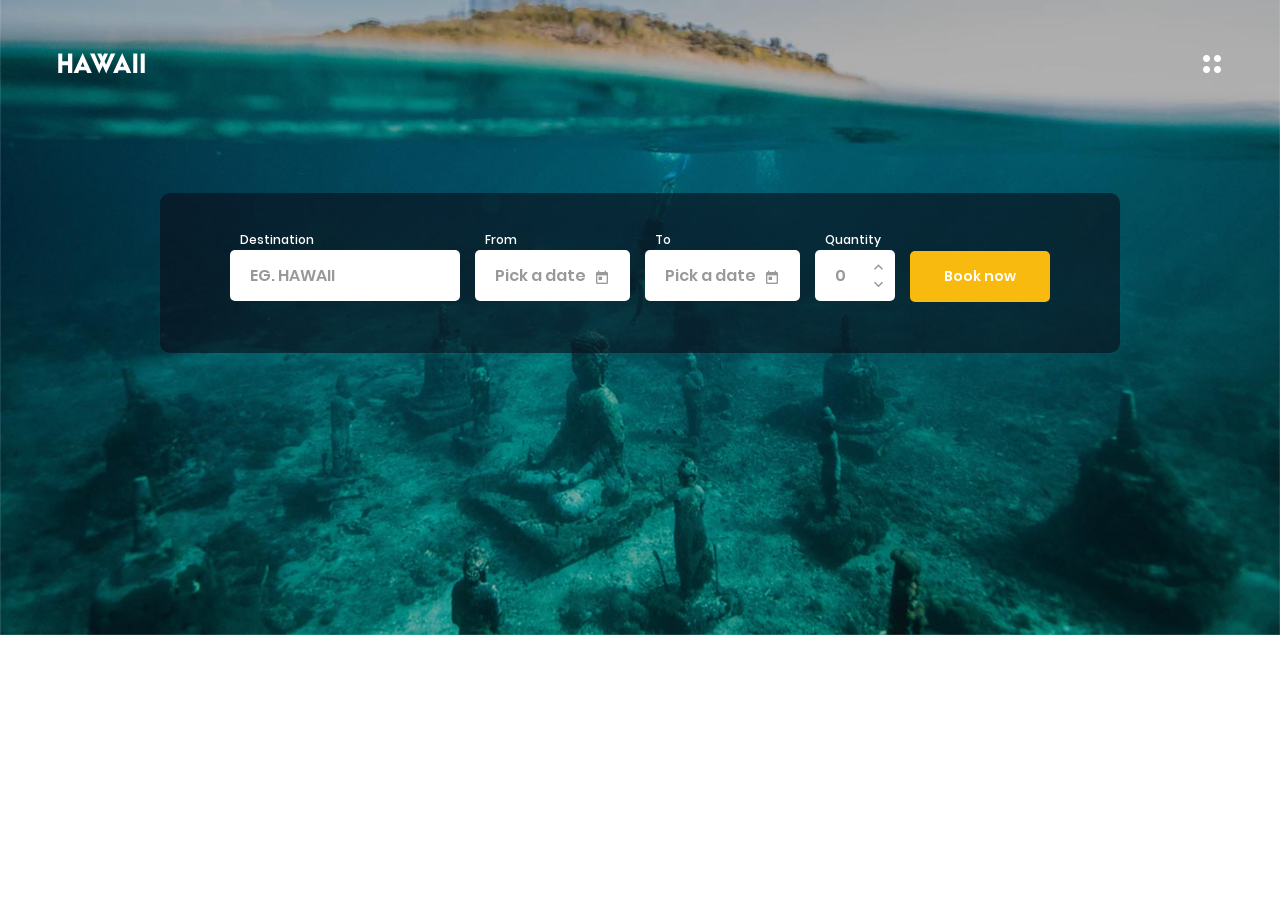
<file: public/carro/index.html>
<!DOCTYPE html>
<html lang="en">
<head>
    <meta charset="UTF-8">
    <meta name="viewport" content="width=device-width, initial-scale=1.0">
    <meta http-equiv="X-UA-Compatible" content="ie=edge">
    <title>Sign Up Form by Colorlib</title>

    <!-- Font Icon -->
    <link rel="stylesheet" href="fonts/material-icon/css/material-design-iconic-font.min.css">
    <link rel="stylesheet" href="vendor/jquery-ui/jquery-ui.min.css">

    <!-- Main css -->
    <link rel="stylesheet" href="css/style.css">
</head>
<body>

    <div class="main">
        
        <div class="header">
            <img src="images/header-text.png" alt="">
            <img src="images/dots.png" alt="">
        </div>
        <div class="container">
            <form id="booking-form" class="booking-form" method="POST">
                <div class="form-group">
                    <div class="form-destination">
                        <label for="destination">Destination</label>
                        <input type="text" id="destination" name="destination" placeholder="EG. HAWAII" />
                    </div>
                    <div class="form-date-from form-icon">
                        <label for="date_from">From</label>
                        <input type="text" id="date_from" class="date_from" placeholder="Pick a date" />
                        <!-- <span class="icon"><i class="zmdi zmdi-calendar-alt"></i></span> -->
                    </div>
                    <div class="form-date-to form-icon">
                        <label for="date_to">To</label>
                        <input type="text" id="date_to" class="date_to" placeholder="Pick a date" />
                        <!-- <span class="icon"><i class="zmdi zmdi-calendar-alt"></i></span> -->
                    </div>
                    <div class="form-quantity">
                        <label for="quantity">Quantity</label>
                        <span class="modify-qty plus" onClick="Tang()"><i class="zmdi zmdi-chevron-up"></i></span>
                        <input type="number" name="quantity" id="quantity" value="0" min="0" class="nput-text qty text">
                        <span class="modify-qty minus" onClick="Giam()"><i class="zmdi zmdi-chevron-down"></i></span>
                    </div>
                    <div class="form-submit">
                        <input type="submit" id="submit" class="submit" value="Book now" />
                    </div>
                </div>
            </form>
        </div>

    </div>

    <!-- JS -->
    <script src="vendor/jquery/jquery.min.js"></script>
    <script src="vendor/jquery-ui/jquery-ui.min.js"></script>
    <script src="js/main.js"></script>
</body><!-- This templates was made by Colorlib (https://colorlib.com) -->
</html>
</file>
<file: public/carro/css/style.css>
/* @extend display-flex; */
display-flex, .header, .form-group {
  display: flex;
  display: -webkit-flex; }

/* @extend list-type-ulli; */
list-type-ulli {
  list-style-type: none;
  margin: 0;
  padding: 0; }

/* poppins-300 - latin */
@font-face {
  font-family: 'Poppins';
  font-style: normal;
  font-weight: 300;
  src: url("../fonts/poppins/poppins-v5-latin-300.eot");
  /* IE9 Compat Modes */
  src: local("Poppins Light"), local("Poppins-Light"), url("../fonts/poppins/poppins-v5-latin-300.eot?#iefix") format("embedded-opentype"), url("../fonts/poppins/poppins-v5-latin-300.woff2") format("woff2"), url("../fonts/poppins/poppins-v5-latin-300.woff") format("woff"), url("../fonts/poppins/poppins-v5-latin-300.ttf") format("truetype"), url("../fonts/poppins/poppins-v5-latin-300.svg#Poppins") format("svg");
  /* Legacy iOS */ }
/* poppins-300italic - latin */
@font-face {
  font-family: 'Poppins';
  font-style: italic;
  font-weight: 300;
  src: url("../fonts/poppins/poppins-v5-latin-300italic.eot");
  /* IE9 Compat Modes */
  src: local("Poppins Light Italic"), local("Poppins-LightItalic"), url("../fonts/poppins/poppins-v5-latin-300italic.eot?#iefix") format("embedded-opentype"), url("../fonts/poppins/poppins-v5-latin-300italic.woff2") format("woff2"), url("../fonts/poppins/poppins-v5-latin-300italic.woff") format("woff"), url("../fonts/poppins/poppins-v5-latin-300italic.ttf") format("truetype"), url("../fonts/poppins/poppins-v5-latin-300italic.svg#Poppins") format("svg");
  /* Legacy iOS */ }
/* poppins-regular - latin */
@font-face {
  font-family: 'Poppins';
  font-style: normal;
  font-weight: 400;
  src: url("../fonts/poppins/poppins-v5-latin-regular.eot");
  /* IE9 Compat Modes */
  src: local("Poppins Regular"), local("Poppins-Regular"), url("../fonts/poppins/poppins-v5-latin-regular.eot?#iefix") format("embedded-opentype"), url("../fonts/poppins/poppins-v5-latin-regular.woff2") format("woff2"), url("../fonts/poppins/poppins-v5-latin-regular.woff") format("woff"), url("../fonts/poppins/poppins-v5-latin-regular.ttf") format("truetype"), url("../fonts/poppins/poppins-v5-latin-regular.svg#Poppins") format("svg");
  /* Legacy iOS */ }
/* poppins-italic - latin */
@font-face {
  font-family: 'Poppins';
  font-style: italic;
  font-weight: 400;
  src: url("../fonts/poppins/poppins-v5-latin-italic.eot");
  /* IE9 Compat Modes */
  src: local("Poppins Italic"), local("Poppins-Italic"), url("../fonts/poppins/poppins-v5-latin-italic.eot?#iefix") format("embedded-opentype"), url("../fonts/poppins/poppins-v5-latin-italic.woff2") format("woff2"), url("../fonts/poppins/poppins-v5-latin-italic.woff") format("woff"), url("../fonts/poppins/poppins-v5-latin-italic.ttf") format("truetype"), url("../fonts/poppins/poppins-v5-latin-italic.svg#Poppins") format("svg");
  /* Legacy iOS */ }
/* poppins-500 - latin */
@font-face {
  font-family: 'Poppins';
  font-style: normal;
  font-weight: 500;
  src: url("../fonts/poppins/poppins-v5-latin-500.eot");
  /* IE9 Compat Modes */
  src: local("Poppins Medium"), local("Poppins-Medium"), url("../fonts/poppins/poppins-v5-latin-500.eot?#iefix") format("embedded-opentype"), url("../fonts/poppins/poppins-v5-latin-500.woff2") format("woff2"), url("../fonts/poppins/poppins-v5-latin-500.woff") format("woff"), url("../fonts/poppins/poppins-v5-latin-500.ttf") format("truetype"), url("../fonts/poppins/poppins-v5-latin-500.svg#Poppins") format("svg");
  /* Legacy iOS */ }
/* poppins-500italic - latin */
@font-face {
  font-family: 'Poppins';
  font-style: italic;
  font-weight: 500;
  src: url("../fonts/poppins/poppins-v5-latin-500italic.eot");
  /* IE9 Compat Modes */
  src: local("Poppins Medium Italic"), local("Poppins-MediumItalic"), url("../fonts/poppins/poppins-v5-latin-500italic.eot?#iefix") format("embedded-opentype"), url("../fonts/poppins/poppins-v5-latin-500italic.woff2") format("woff2"), url("../fonts/poppins/poppins-v5-latin-500italic.woff") format("woff"), url("../fonts/poppins/poppins-v5-latin-500italic.ttf") format("truetype"), url("../fonts/poppins/poppins-v5-latin-500italic.svg#Poppins") format("svg");
  /* Legacy iOS */ }
/* poppins-600 - latin */
@font-face {
  font-family: 'Poppins';
  font-style: normal;
  font-weight: 600;
  src: url("../fonts/poppins/poppins-v5-latin-600.eot");
  /* IE9 Compat Modes */
  src: local("Poppins SemiBold"), local("Poppins-SemiBold"), url("../fonts/poppins/poppins-v5-latin-600.eot?#iefix") format("embedded-opentype"), url("../fonts/poppins/poppins-v5-latin-600.woff2") format("woff2"), url("../fonts/poppins/poppins-v5-latin-600.woff") format("woff"), url("../fonts/poppins/poppins-v5-latin-600.ttf") format("truetype"), url("../fonts/poppins/poppins-v5-latin-600.svg#Poppins") format("svg");
  /* Legacy iOS */ }
/* poppins-700 - latin */
@font-face {
  font-family: 'Poppins';
  font-style: normal;
  font-weight: 700;
  src: url("../fonts/poppins/poppins-v5-latin-700.eot");
  /* IE9 Compat Modes */
  src: local("Poppins Bold"), local("Poppins-Bold"), url("../fonts/poppins/poppins-v5-latin-700.eot?#iefix") format("embedded-opentype"), url("../fonts/poppins/poppins-v5-latin-700.woff2") format("woff2"), url("../fonts/poppins/poppins-v5-latin-700.woff") format("woff"), url("../fonts/poppins/poppins-v5-latin-700.ttf") format("truetype"), url("../fonts/poppins/poppins-v5-latin-700.svg#Poppins") format("svg");
  /* Legacy iOS */ }
/* poppins-700italic - latin */
@font-face {
  font-family: 'Poppins';
  font-style: italic;
  font-weight: 700;
  src: url("../fonts/poppins/poppins-v5-latin-700italic.eot");
  /* IE9 Compat Modes */
  src: local("Poppins Bold Italic"), local("Poppins-BoldItalic"), url("../fonts/poppins/poppins-v5-latin-700italic.eot?#iefix") format("embedded-opentype"), url("../fonts/poppins/poppins-v5-latin-700italic.woff2") format("woff2"), url("../fonts/poppins/poppins-v5-latin-700italic.woff") format("woff"), url("../fonts/poppins/poppins-v5-latin-700italic.ttf") format("truetype"), url("../fonts/poppins/poppins-v5-latin-700italic.svg#Poppins") format("svg");
  /* Legacy iOS */ }
/* poppins-800 - latin */
@font-face {
  font-family: 'Poppins';
  font-style: normal;
  font-weight: 800;
  src: url("../fonts/poppins/poppins-v5-latin-800.eot");
  /* IE9 Compat Modes */
  src: local("Poppins ExtraBold"), local("Poppins-ExtraBold"), url("../fonts/poppins/poppins-v5-latin-800.eot?#iefix") format("embedded-opentype"), url("../fonts/poppins/poppins-v5-latin-800.woff2") format("woff2"), url("../fonts/poppins/poppins-v5-latin-800.woff") format("woff"), url("../fonts/poppins/poppins-v5-latin-800.ttf") format("truetype"), url("../fonts/poppins/poppins-v5-latin-800.svg#Poppins") format("svg");
  /* Legacy iOS */ }
/* poppins-800italic - latin */
@font-face {
  font-family: 'Poppins';
  font-style: italic;
  font-weight: 800;
  src: url("../fonts/poppins/poppins-v5-latin-800italic.eot");
  /* IE9 Compat Modes */
  src: local("Poppins ExtraBold Italic"), local("Poppins-ExtraBoldItalic"), url("../fonts/poppins/poppins-v5-latin-800italic.eot?#iefix") format("embedded-opentype"), url("../fonts/poppins/poppins-v5-latin-800italic.woff2") format("woff2"), url("../fonts/poppins/poppins-v5-latin-800italic.woff") format("woff"), url("../fonts/poppins/poppins-v5-latin-800italic.ttf") format("truetype"), url("../fonts/poppins/poppins-v5-latin-800italic.svg#Poppins") format("svg");
  /* Legacy iOS */ }
/* poppins-900 - latin */
@font-face {
  font-family: 'Poppins';
  font-style: normal;
  font-weight: 900;
  src: url("../fonts/poppins/poppins-v5-latin-900.eot");
  /* IE9 Compat Modes */
  src: local("Poppins Black"), local("Poppins-Black"), url("../fonts/poppins/poppins-v5-latin-900.eot?#iefix") format("embedded-opentype"), url("../fonts/poppins/poppins-v5-latin-900.woff2") format("woff2"), url("../fonts/poppins/poppins-v5-latin-900.woff") format("woff"), url("../fonts/poppins/poppins-v5-latin-900.ttf") format("truetype"), url("../fonts/poppins/poppins-v5-latin-900.svg#Poppins") format("svg");
  /* Legacy iOS */ }
a:focus, a:active {
  text-decoration: none;
  outline: none;
  transition: all 300ms ease 0s;
  -moz-transition: all 300ms ease 0s;
  -webkit-transition: all 300ms ease 0s;
  -o-transition: all 300ms ease 0s;
  -ms-transition: all 300ms ease 0s; }

input, select, textarea {
  outline: none;
  appearance: unset !important;
  -moz-appearance: unset !important;
  -webkit-appearance: unset !important;
  -o-appearance: unset !important;
  -ms-appearance: unset !important; }

input::-webkit-outer-spin-button, input::-webkit-inner-spin-button {
  appearance: none !important;
  -moz-appearance: none !important;
  -webkit-appearance: none !important;
  -o-appearance: none !important;
  -ms-appearance: none !important;
  margin: 0; }

input:focus, select:focus, textarea:focus {
  outline: none;
  box-shadow: none !important;
  -moz-box-shadow: none !important;
  -webkit-box-shadow: none !important;
  -o-box-shadow: none !important;
  -ms-box-shadow: none !important; }

input[type=checkbox] {
  appearance: checkbox !important;
  -moz-appearance: checkbox !important;
  -webkit-appearance: checkbox !important;
  -o-appearance: checkbox !important;
  -ms-appearance: checkbox !important; }

input[type=radio] {
  appearance: radio !important;
  -moz-appearance: radio !important;
  -webkit-appearance: radio !important;
  -o-appearance: radio !important;
  -ms-appearance: radio !important; }

img {
  max-width: 100%;
  height: auto; }

figure {
  margin: 0; }

p {
  margin-bottom: 0px; }

h1 {
  line-height: 1.8;
  margin: 0;
  padding: 0;
  font-weight: bold;
  color: #fff;
  font-family: Poppins;
  font-size: 21px;
  text-align: center;
  margin-bottom: 28px; }

.clear {
  clear: both; }

body {
  font-size: 14px;
  line-height: 1.8;
  color: #fff;
  background-image: url("../images/form-img.jpg");
  background-repeat: no-repeat;
  background-size: cover;
  -moz-background-size: cover;
  -webkit-background-size: cover;
  -o-background-size: cover;
  -ms-background-size: cover;
  background-position: center center;
  font-weight: 600;
  font-family: Poppins;
  margin: 0px; }

.main {
  position: relative; }

.container {
  width: 960px;
  background: rgba(11, 13, 24, 0.6);
  margin: 65px auto;
  border-radius: 10px;
  -moz-border-radius: 10px;
  -webkit-border-radius: 10px;
  -o-border-radius: 10px;
  -ms-border-radius: 10px; }

.booking-form {
  padding: 35px 70px 51px 70px; }

.header {
  align-items: center;
  -moz-align-items: center;
  -webkit-align-items: center;
  -o-align-items: center;
  -ms-align-items: center;
  justify-content: space-between;
  -moz-justify-content: space-between;
  -webkit-justify-content: space-between;
  -o-justify-content: space-between;
  -ms-justify-content: space-between;
  padding: 50px 57px; }

input {
  border: none;
  background: #fff;
  border-radius: 5px;
  -moz-border-radius: 5px;
  -webkit-border-radius: 5px;
  -o-border-radius: 5px;
  -ms-border-radius: 5px;
  box-sizing: border-box;
  width: 100%;
  padding: 13px 20px;
  font-size: 16px;
  font-weight: 600;
  color: #222;
  display: block;
  font-family: Poppins;
  position: relative;
  z-index: 9; }
  input::-webkit-input-placeholder {
    color: #999; }
  input::-moz-placeholder {
    color: #999; }
  input:-ms-input-placeholder {
    color: #999; }
  input:-moz-placeholder {
    color: #999; }

.submit {
  background: #f8ba0f;
  color: #fff;
  font-size: 14px;
  margin-top: 23px;
  padding: 15px 20px;
  cursor: pointer; }
  .submit:hover {
    background-color: #ce9906; }

label {
  font-size: 12px;
  font-weight: 500;
  margin-bottom: 2px;
  display: block;
  margin:0px 10px; }

#quantity {
  color: #999; }

.form-group {
  align-items: center;
  -moz-align-items: center;
  -webkit-align-items: center;
  -o-align-items: center;
  -ms-align-items: center;
  justify-content: space-between;
  -moz-justify-content: space-between;
  -webkit-justify-content: space-between;
  -o-justify-content: space-between;
  -ms-justify-content: space-between; }

.form-destination {
  width: 230px; }

.form-date-from, .form-date-to {
  width: 155px; }

.form-quantity {
  width: 80px;
  position: relative; }

.form-submit {
  width: 140px; }

.modify-qty {
  position: absolute;
  right: 12px;
  font-size: 18px;
  color: #999;
  z-index: 99;
  cursor: pointer; }

.plus {
  top: 23px; }

.minus {
  bottom: 0px; }

.form-icon {
  position: relative; }

.ui-datepicker-trigger {
  position: absolute;
  right: 16px;
  top: 40px;
  color: #999;
  font-size: 16px;
  z-index: 99;
  background: transparent;
  border: none;
  outline: none;
  cursor: pointer; }

@media screen and (max-width: 768px) {
  .container {
    width: calc( 100% - 30px);
    max-width: 100%; }

  .form-group {
    flex-direction: column;
    -moz-flex-direction: column;
    -webkit-flex-direction: column;
    -o-flex-direction: column;
    -ms-flex-direction: column; }

  .form-destination, .form-date-from, .form-date-to, .form-quantity {
    width: 100%;
    margin-bottom: 20px; } }
@media screen and (max-width: 480px) {
  .booking-form {
    padding: 35px 30px 51px 30px; } }

/*# sourceMappingURL=style.css.map */
</file>
<file: public/carro/fonts/material-icon/css/material-design-iconic-font.min.css>
@font-face{font-family:Material-Design-Iconic-Font;src:url(../fonts/Material-Design-Iconic-Font.woff2?v=2.2.0) format('woff2'),url(../fonts/Material-Design-Iconic-Font.woff?v=2.2.0) format('woff'),url(../fonts/Material-Design-Iconic-Font.ttf?v=2.2.0) format('truetype')}.zmdi{display:inline-block;font:normal normal normal 14px/1 'Material-Design-Iconic-Font';font-size:inherit;text-rendering:auto;-webkit-font-smoothing:antialiased;-moz-osx-font-smoothing:grayscale}.zmdi-hc-lg{font-size:1.33333333em;line-height:.75em;vertical-align:-15%}.zmdi-hc-2x{font-size:2em}.zmdi-hc-3x{font-size:3em}.zmdi-hc-4x{font-size:4em}.zmdi-hc-5x{font-size:5em}.zmdi-hc-fw{width:1.28571429em;text-align:center}.zmdi-hc-ul{padding-left:0;margin-left:2.14285714em;list-style-type:none}.zmdi-hc-ul>li{position:relative}.zmdi-hc-li{position:absolute;left:-2.14285714em;width:2.14285714em;top:.14285714em;text-align:center}.zmdi-hc-li.zmdi-hc-lg{left:-1.85714286em}.zmdi-hc-border{padding:.1em .25em;border:solid .1em #9e9e9e;border-radius:2px}.zmdi-hc-border-circle{padding:.1em .25em;border:solid .1em #9e9e9e;border-radius:50%}.zmdi.pull-left{float:left;margin-right:.15em}.zmdi.pull-right{float:right;margin-left:.15em}.zmdi-hc-spin{-webkit-animation:zmdi-spin 1.5s infinite linear;animation:zmdi-spin 1.5s infinite linear}.zmdi-hc-spin-reverse{-webkit-animation:zmdi-spin-reverse 1.5s infinite linear;animation:zmdi-spin-reverse 1.5s infinite linear}@-webkit-keyframes zmdi-spin{0%{-webkit-transform:rotate(0deg);transform:rotate(0deg)}100%{-webkit-transform:rotate(359deg);transform:rotate(359deg)}}@keyframes zmdi-spin{0%{-webkit-transform:rotate(0deg);transform:rotate(0deg)}100%{-webkit-transform:rotate(359deg);transform:rotate(359deg)}}@-webkit-keyframes zmdi-spin-reverse{0%{-webkit-transform:rotate(0deg);transform:rotate(0deg)}100%{-webkit-transform:rotate(-359deg);transform:rotate(-359deg)}}@keyframes zmdi-spin-reverse{0%{-webkit-transform:rotate(0deg);transform:rotate(0deg)}100%{-webkit-transform:rotate(-359deg);transform:rotate(-359deg)}}.zmdi-hc-rotate-90{-webkit-transform:rotate(90deg);-ms-transform:rotate(90deg);transform:rotate(90deg)}.zmdi-hc-rotate-180{-webkit-transform:rotate(180deg);-ms-transform:rotate(180deg);transform:rotate(180deg)}.zmdi-hc-rotate-270{-webkit-transform:rotate(270deg);-ms-transform:rotate(270deg);transform:rotate(270deg)}.zmdi-hc-flip-horizontal{-webkit-transform:scale(-1,1);-ms-transform:scale(-1,1);transform:scale(-1,1)}.zmdi-hc-flip-vertical{-webkit-transform:scale(1,-1);-ms-transform:scale(1,-1);transform:scale(1,-1)}.zmdi-hc-stack{position:relative;display:inline-block;width:2em;height:2em;line-height:2em;vertical-align:middle}.zmdi-hc-stack-1x,.zmdi-hc-stack-2x{position:absolute;left:0;width:100%;text-align:center}.zmdi-hc-stack-1x{line-height:inherit}.zmdi-hc-stack-2x{font-size:2em}.zmdi-hc-inverse{color:#fff}.zmdi-3d-rotation:before{content:'\f101'}.zmdi-airplane-off:before{content:'\f102'}.zmdi-airplane:before{content:'\f103'}.zmdi-album:before{content:'\f104'}.zmdi-archive:before{content:'\f105'}.zmdi-assignment-account:before{content:'\f106'}.zmdi-assignment-alert:before{content:'\f107'}.zmdi-assignment-check:before{content:'\f108'}.zmdi-assignment-o:before{content:'\f109'}.zmdi-assignment-return:before{content:'\f10a'}.zmdi-assignment-returned:before{content:'\f10b'}.zmdi-assignment:before{content:'\f10c'}.zmdi-attachment-alt:before{content:'\f10d'}.zmdi-attachment:before{content:'\f10e'}.zmdi-audio:before{content:'\f10f'}.zmdi-badge-check:before{content:'\f110'}.zmdi-balance-wallet:before{content:'\f111'}.zmdi-balance:before{content:'\f112'}.zmdi-battery-alert:before{content:'\f113'}.zmdi-battery-flash:before{content:'\f114'}.zmdi-battery-unknown:before{content:'\f115'}.zmdi-battery:before{content:'\f116'}.zmdi-bike:before{content:'\f117'}.zmdi-block-alt:before{content:'\f118'}.zmdi-block:before{content:'\f119'}.zmdi-boat:before{content:'\f11a'}.zmdi-book-image:before{content:'\f11b'}.zmdi-book:before{content:'\f11c'}.zmdi-bookmark-outline:before{content:'\f11d'}.zmdi-bookmark:before{content:'\f11e'}.zmdi-brush:before{content:'\f11f'}.zmdi-bug:before{content:'\f120'}.zmdi-bus:before{content:'\f121'}.zmdi-cake:before{content:'\f122'}.zmdi-car-taxi:before{content:'\f123'}.zmdi-car-wash:before{content:'\f124'}.zmdi-car:before{content:'\f125'}.zmdi-card-giftcard:before{content:'\f126'}.zmdi-card-membership:before{content:'\f127'}.zmdi-card-travel:before{content:'\f128'}.zmdi-card:before{content:'\f129'}.zmdi-case-check:before{content:'\f12a'}.zmdi-case-download:before{content:'\f12b'}.zmdi-case-play:before{content:'\f12c'}.zmdi-case:before{content:'\f12d'}.zmdi-cast-connected:before{content:'\f12e'}.zmdi-cast:before{content:'\f12f'}.zmdi-chart-donut:before{content:'\f130'}.zmdi-chart:before{content:'\f131'}.zmdi-city-alt:before{content:'\f132'}.zmdi-city:before{content:'\f133'}.zmdi-close-circle-o:before{content:'\f134'}.zmdi-close-circle:before{content:'\f135'}.zmdi-close:before{content:'\f136'}.zmdi-cocktail:before{content:'\f137'}.zmdi-code-setting:before{content:'\f138'}.zmdi-code-smartphone:before{content:'\f139'}.zmdi-code:before{content:'\f13a'}.zmdi-coffee:before{content:'\f13b'}.zmdi-collection-bookmark:before{content:'\f13c'}.zmdi-collection-case-play:before{content:'\f13d'}.zmdi-collection-folder-image:before{content:'\f13e'}.zmdi-collection-image-o:before{content:'\f13f'}.zmdi-collection-image:before{content:'\f140'}.zmdi-collection-item-1:before{content:'\f141'}.zmdi-collection-item-2:before{content:'\f142'}.zmdi-collection-item-3:before{content:'\f143'}.zmdi-collection-item-4:before{content:'\f144'}.zmdi-collection-item-5:before{content:'\f145'}.zmdi-collection-item-6:before{content:'\f146'}.zmdi-collection-item-7:before{content:'\f147'}.zmdi-collection-item-8:before{content:'\f148'}.zmdi-collection-item-9-plus:before{content:'\f149'}.zmdi-collection-item-9:before{content:'\f14a'}.zmdi-collection-item:before{content:'\f14b'}.zmdi-collection-music:before{content:'\f14c'}.zmdi-collection-pdf:before{content:'\f14d'}.zmdi-collection-plus:before{content:'\f14e'}.zmdi-collection-speaker:before{content:'\f14f'}.zmdi-collection-text:before{content:'\f150'}.zmdi-collection-video:before{content:'\f151'}.zmdi-compass:before{content:'\f152'}.zmdi-cutlery:before{content:'\f153'}.zmdi-delete:before{content:'\f154'}.zmdi-dialpad:before{content:'\f155'}.zmdi-dns:before{content:'\f156'}.zmdi-drink:before{content:'\f157'}.zmdi-edit:before{content:'\f158'}.zmdi-email-open:before{content:'\f159'}.zmdi-email:before{content:'\f15a'}.zmdi-eye-off:before{content:'\f15b'}.zmdi-eye:before{content:'\f15c'}.zmdi-eyedropper:before{content:'\f15d'}.zmdi-favorite-outline:before{content:'\f15e'}.zmdi-favorite:before{content:'\f15f'}.zmdi-filter-list:before{content:'\f160'}.zmdi-fire:before{content:'\f161'}.zmdi-flag:before{content:'\f162'}.zmdi-flare:before{content:'\f163'}.zmdi-flash-auto:before{content:'\f164'}.zmdi-flash-off:before{content:'\f165'}.zmdi-flash:before{content:'\f166'}.zmdi-flip:before{content:'\f167'}.zmdi-flower-alt:before{content:'\f168'}.zmdi-flower:before{content:'\f169'}.zmdi-font:before{content:'\f16a'}.zmdi-fullscreen-alt:before{content:'\f16b'}.zmdi-fullscreen-exit:before{content:'\f16c'}.zmdi-fullscreen:before{content:'\f16d'}.zmdi-functions:before{content:'\f16e'}.zmdi-gas-station:before{content:'\f16f'}.zmdi-gesture:before{content:'\f170'}.zmdi-globe-alt:before{content:'\f171'}.zmdi-globe-lock:before{content:'\f172'}.zmdi-globe:before{content:'\f173'}.zmdi-graduation-cap:before{content:'\f174'}.zmdi-home:before{content:'\f175'}.zmdi-hospital-alt:before{content:'\f176'}.zmdi-hospital:before{content:'\f177'}.zmdi-hotel:before{content:'\f178'}.zmdi-hourglass-alt:before{content:'\f179'}.zmdi-hourglass-outline:before{content:'\f17a'}.zmdi-hourglass:before{content:'\f17b'}.zmdi-http:before{content:'\f17c'}.zmdi-image-alt:before{content:'\f17d'}.zmdi-image-o:before{content:'\f17e'}.zmdi-image:before{content:'\f17f'}.zmdi-inbox:before{content:'\f180'}.zmdi-invert-colors-off:before{content:'\f181'}.zmdi-invert-colors:before{content:'\f182'}.zmdi-key:before{content:'\f183'}.zmdi-label-alt-outline:before{content:'\f184'}.zmdi-label-alt:before{content:'\f185'}.zmdi-label-heart:before{content:'\f186'}.zmdi-label:before{content:'\f187'}.zmdi-labels:before{content:'\f188'}.zmdi-lamp:before{content:'\f189'}.zmdi-landscape:before{content:'\f18a'}.zmdi-layers-off:before{content:'\f18b'}.zmdi-layers:before{content:'\f18c'}.zmdi-library:before{content:'\f18d'}.zmdi-link:before{content:'\f18e'}.zmdi-lock-open:before{content:'\f18f'}.zmdi-lock-outline:before{content:'\f190'}.zmdi-lock:before{content:'\f191'}.zmdi-mail-reply-all:before{content:'\f192'}.zmdi-mail-reply:before{content:'\f193'}.zmdi-mail-send:before{content:'\f194'}.zmdi-mall:before{content:'\f195'}.zmdi-map:before{content:'\f196'}.zmdi-menu:before{content:'\f197'}.zmdi-money-box:before{content:'\f198'}.zmdi-money-off:before{content:'\f199'}.zmdi-money:before{content:'\f19a'}.zmdi-more-vert:before{content:'\f19b'}.zmdi-more:before{content:'\f19c'}.zmdi-movie-alt:before{content:'\f19d'}.zmdi-movie:before{content:'\f19e'}.zmdi-nature-people:before{content:'\f19f'}.zmdi-nature:before{content:'\f1a0'}.zmdi-navigation:before{content:'\f1a1'}.zmdi-open-in-browser:before{content:'\f1a2'}.zmdi-open-in-new:before{content:'\f1a3'}.zmdi-palette:before{content:'\f1a4'}.zmdi-parking:before{content:'\f1a5'}.zmdi-pin-account:before{content:'\f1a6'}.zmdi-pin-assistant:before{content:'\f1a7'}.zmdi-pin-drop:before{content:'\f1a8'}.zmdi-pin-help:before{content:'\f1a9'}.zmdi-pin-off:before{content:'\f1aa'}.zmdi-pin:before{content:'\f1ab'}.zmdi-pizza:before{content:'\f1ac'}.zmdi-plaster:before{content:'\f1ad'}.zmdi-power-setting:before{content:'\f1ae'}.zmdi-power:before{content:'\f1af'}.zmdi-print:before{content:'\f1b0'}.zmdi-puzzle-piece:before{content:'\f1b1'}.zmdi-quote:before{content:'\f1b2'}.zmdi-railway:before{content:'\f1b3'}.zmdi-receipt:before{content:'\f1b4'}.zmdi-refresh-alt:before{content:'\f1b5'}.zmdi-refresh-sync-alert:before{content:'\f1b6'}.zmdi-refresh-sync-off:before{content:'\f1b7'}.zmdi-refresh-sync:before{content:'\f1b8'}.zmdi-refresh:before{content:'\f1b9'}.zmdi-roller:before{content:'\f1ba'}.zmdi-ruler:before{content:'\f1bb'}.zmdi-scissors:before{content:'\f1bc'}.zmdi-screen-rotation-lock:before{content:'\f1bd'}.zmdi-screen-rotation:before{content:'\f1be'}.zmdi-search-for:before{content:'\f1bf'}.zmdi-search-in-file:before{content:'\f1c0'}.zmdi-search-in-page:before{content:'\f1c1'}.zmdi-search-replace:before{content:'\f1c2'}.zmdi-search:before{content:'\f1c3'}.zmdi-seat:before{content:'\f1c4'}.zmdi-settings-square:before{content:'\f1c5'}.zmdi-settings:before{content:'\f1c6'}.zmdi-shield-check:before{content:'\f1c7'}.zmdi-shield-security:before{content:'\f1c8'}.zmdi-shopping-basket:before{content:'\f1c9'}.zmdi-shopping-cart-plus:before{content:'\f1ca'}.zmdi-shopping-cart:before{content:'\f1cb'}.zmdi-sign-in:before{content:'\f1cc'}.zmdi-sort-amount-asc:before{content:'\f1cd'}.zmdi-sort-amount-desc:before{content:'\f1ce'}.zmdi-sort-asc:before{content:'\f1cf'}.zmdi-sort-desc:before{content:'\f1d0'}.zmdi-spellcheck:before{content:'\f1d1'}.zmdi-storage:before{content:'\f1d2'}.zmdi-store-24:before{content:'\f1d3'}.zmdi-store:before{content:'\f1d4'}.zmdi-subway:before{content:'\f1d5'}.zmdi-sun:before{content:'\f1d6'}.zmdi-tab-unselected:before{content:'\f1d7'}.zmdi-tab:before{content:'\f1d8'}.zmdi-tag-close:before{content:'\f1d9'}.zmdi-tag-more:before{content:'\f1da'}.zmdi-tag:before{content:'\f1db'}.zmdi-thumb-down:before{content:'\f1dc'}.zmdi-thumb-up-down:before{content:'\f1dd'}.zmdi-thumb-up:before{content:'\f1de'}.zmdi-ticket-star:before{content:'\f1df'}.zmdi-toll:before{content:'\f1e0'}.zmdi-toys:before{content:'\f1e1'}.zmdi-traffic:before{content:'\f1e2'}.zmdi-translate:before{content:'\f1e3'}.zmdi-triangle-down:before{content:'\f1e4'}.zmdi-triangle-up:before{content:'\f1e5'}.zmdi-truck:before{content:'\f1e6'}.zmdi-turning-sign:before{content:'\f1e7'}.zmdi-wallpaper:before{content:'\f1e8'}.zmdi-washing-machine:before{content:'\f1e9'}.zmdi-window-maximize:before{content:'\f1ea'}.zmdi-window-minimize:before{content:'\f1eb'}.zmdi-window-restore:before{content:'\f1ec'}.zmdi-wrench:before{content:'\f1ed'}.zmdi-zoom-in:before{content:'\f1ee'}.zmdi-zoom-out:before{content:'\f1ef'}.zmdi-alert-circle-o:before{content:'\f1f0'}.zmdi-alert-circle:before{content:'\f1f1'}.zmdi-alert-octagon:before{content:'\f1f2'}.zmdi-alert-polygon:before{content:'\f1f3'}.zmdi-alert-triangle:before{content:'\f1f4'}.zmdi-help-outline:before{content:'\f1f5'}.zmdi-help:before{content:'\f1f6'}.zmdi-info-outline:before{content:'\f1f7'}.zmdi-info:before{content:'\f1f8'}.zmdi-notifications-active:before{content:'\f1f9'}.zmdi-notifications-add:before{content:'\f1fa'}.zmdi-notifications-none:before{content:'\f1fb'}.zmdi-notifications-off:before{content:'\f1fc'}.zmdi-notifications-paused:before{content:'\f1fd'}.zmdi-notifications:before{content:'\f1fe'}.zmdi-account-add:before{content:'\f1ff'}.zmdi-account-box-mail:before{content:'\f200'}.zmdi-account-box-o:before{content:'\f201'}.zmdi-account-box-phone:before{content:'\f202'}.zmdi-account-box:before{content:'\f203'}.zmdi-account-calendar:before{content:'\f204'}.zmdi-account-circle:before{content:'\f205'}.zmdi-account-o:before{content:'\f206'}.zmdi-account:before{content:'\f207'}.zmdi-accounts-add:before{content:'\f208'}.zmdi-accounts-alt:before{content:'\f209'}.zmdi-accounts-list-alt:before{content:'\f20a'}.zmdi-accounts-list:before{content:'\f20b'}.zmdi-accounts-outline:before{content:'\f20c'}.zmdi-accounts:before{content:'\f20d'}.zmdi-face:before{content:'\f20e'}.zmdi-female:before{content:'\f20f'}.zmdi-male-alt:before{content:'\f210'}.zmdi-male-female:before{content:'\f211'}.zmdi-male:before{content:'\f212'}.zmdi-mood-bad:before{content:'\f213'}.zmdi-mood:before{content:'\f214'}.zmdi-run:before{content:'\f215'}.zmdi-walk:before{content:'\f216'}.zmdi-cloud-box:before{content:'\f217'}.zmdi-cloud-circle:before{content:'\f218'}.zmdi-cloud-done:before{content:'\f219'}.zmdi-cloud-download:before{content:'\f21a'}.zmdi-cloud-off:before{content:'\f21b'}.zmdi-cloud-outline-alt:before{content:'\f21c'}.zmdi-cloud-outline:before{content:'\f21d'}.zmdi-cloud-upload:before{content:'\f21e'}.zmdi-cloud:before{content:'\f21f'}.zmdi-download:before{content:'\f220'}.zmdi-file-plus:before{content:'\f221'}.zmdi-file-text:before{content:'\f222'}.zmdi-file:before{content:'\f223'}.zmdi-folder-outline:before{content:'\f224'}.zmdi-folder-person:before{content:'\f225'}.zmdi-folder-star-alt:before{content:'\f226'}.zmdi-folder-star:before{content:'\f227'}.zmdi-folder:before{content:'\f228'}.zmdi-gif:before{content:'\f229'}.zmdi-upload:before{content:'\f22a'}.zmdi-border-all:before{content:'\f22b'}.zmdi-border-bottom:before{content:'\f22c'}.zmdi-border-clear:before{content:'\f22d'}.zmdi-border-color:before{content:'\f22e'}.zmdi-border-horizontal:before{content:'\f22f'}.zmdi-border-inner:before{content:'\f230'}.zmdi-border-left:before{content:'\f231'}.zmdi-border-outer:before{content:'\f232'}.zmdi-border-right:before{content:'\f233'}.zmdi-border-style:before{content:'\f234'}.zmdi-border-top:before{content:'\f235'}.zmdi-border-vertical:before{content:'\f236'}.zmdi-copy:before{content:'\f237'}.zmdi-crop:before{content:'\f238'}.zmdi-format-align-center:before{content:'\f239'}.zmdi-format-align-justify:before{content:'\f23a'}.zmdi-format-align-left:before{content:'\f23b'}.zmdi-format-align-right:before{content:'\f23c'}.zmdi-format-bold:before{content:'\f23d'}.zmdi-format-clear-all:before{content:'\f23e'}.zmdi-format-clear:before{content:'\f23f'}.zmdi-format-color-fill:before{content:'\f240'}.zmdi-format-color-reset:before{content:'\f241'}.zmdi-format-color-text:before{content:'\f242'}.zmdi-format-indent-decrease:before{content:'\f243'}.zmdi-format-indent-increase:before{content:'\f244'}.zmdi-format-italic:before{content:'\f245'}.zmdi-format-line-spacing:before{content:'\f246'}.zmdi-format-list-bulleted:before{content:'\f247'}.zmdi-format-list-numbered:before{content:'\f248'}.zmdi-format-ltr:before{content:'\f249'}.zmdi-format-rtl:before{content:'\f24a'}.zmdi-format-size:before{content:'\f24b'}.zmdi-format-strikethrough-s:before{content:'\f24c'}.zmdi-format-strikethrough:before{content:'\f24d'}.zmdi-format-subject:before{content:'\f24e'}.zmdi-format-underlined:before{content:'\f24f'}.zmdi-format-valign-bottom:before{content:'\f250'}.zmdi-format-valign-center:before{content:'\f251'}.zmdi-format-valign-top:before{content:'\f252'}.zmdi-redo:before{content:'\f253'}.zmdi-select-all:before{content:'\f254'}.zmdi-space-bar:before{content:'\f255'}.zmdi-text-format:before{content:'\f256'}.zmdi-transform:before{content:'\f257'}.zmdi-undo:before{content:'\f258'}.zmdi-wrap-text:before{content:'\f259'}.zmdi-comment-alert:before{content:'\f25a'}.zmdi-comment-alt-text:before{content:'\f25b'}.zmdi-comment-alt:before{content:'\f25c'}.zmdi-comment-edit:before{content:'\f25d'}.zmdi-comment-image:before{content:'\f25e'}.zmdi-comment-list:before{content:'\f25f'}.zmdi-comment-more:before{content:'\f260'}.zmdi-comment-outline:before{content:'\f261'}.zmdi-comment-text-alt:before{content:'\f262'}.zmdi-comment-text:before{content:'\f263'}.zmdi-comment-video:before{content:'\f264'}.zmdi-comment:before{content:'\f265'}.zmdi-comments:before{content:'\f266'}.zmdi-check-all:before{content:'\f267'}.zmdi-check-circle-u:before{content:'\f268'}.zmdi-check-circle:before{content:'\f269'}.zmdi-check-square:before{content:'\f26a'}.zmdi-check:before{content:'\f26b'}.zmdi-circle-o:before{content:'\f26c'}.zmdi-circle:before{content:'\f26d'}.zmdi-dot-circle-alt:before{content:'\f26e'}.zmdi-dot-circle:before{content:'\f26f'}.zmdi-minus-circle-outline:before{content:'\f270'}.zmdi-minus-circle:before{content:'\f271'}.zmdi-minus-square:before{content:'\f272'}.zmdi-minus:before{content:'\f273'}.zmdi-plus-circle-o-duplicate:before{content:'\f274'}.zmdi-plus-circle-o:before{content:'\f275'}.zmdi-plus-circle:before{content:'\f276'}.zmdi-plus-square:before{content:'\f277'}.zmdi-plus:before{content:'\f278'}.zmdi-square-o:before{content:'\f279'}.zmdi-star-circle:before{content:'\f27a'}.zmdi-star-half:before{content:'\f27b'}.zmdi-star-outline:before{content:'\f27c'}.zmdi-star:before{content:'\f27d'}.zmdi-bluetooth-connected:before{content:'\f27e'}.zmdi-bluetooth-off:before{content:'\f27f'}.zmdi-bluetooth-search:before{content:'\f280'}.zmdi-bluetooth-setting:before{content:'\f281'}.zmdi-bluetooth:before{content:'\f282'}.zmdi-camera-add:before{content:'\f283'}.zmdi-camera-alt:before{content:'\f284'}.zmdi-camera-bw:before{content:'\f285'}.zmdi-camera-front:before{content:'\f286'}.zmdi-camera-mic:before{content:'\f287'}.zmdi-camera-party-mode:before{content:'\f288'}.zmdi-camera-rear:before{content:'\f289'}.zmdi-camera-roll:before{content:'\f28a'}.zmdi-camera-switch:before{content:'\f28b'}.zmdi-camera:before{content:'\f28c'}.zmdi-card-alert:before{content:'\f28d'}.zmdi-card-off:before{content:'\f28e'}.zmdi-card-sd:before{content:'\f28f'}.zmdi-card-sim:before{content:'\f290'}.zmdi-desktop-mac:before{content:'\f291'}.zmdi-desktop-windows:before{content:'\f292'}.zmdi-device-hub:before{content:'\f293'}.zmdi-devices-off:before{content:'\f294'}.zmdi-devices:before{content:'\f295'}.zmdi-dock:before{content:'\f296'}.zmdi-floppy:before{content:'\f297'}.zmdi-gamepad:before{content:'\f298'}.zmdi-gps-dot:before{content:'\f299'}.zmdi-gps-off:before{content:'\f29a'}.zmdi-gps:before{content:'\f29b'}.zmdi-headset-mic:before{content:'\f29c'}.zmdi-headset:before{content:'\f29d'}.zmdi-input-antenna:before{content:'\f29e'}.zmdi-input-composite:before{content:'\f29f'}.zmdi-input-hdmi:before{content:'\f2a0'}.zmdi-input-power:before{content:'\f2a1'}.zmdi-input-svideo:before{content:'\f2a2'}.zmdi-keyboard-hide:before{content:'\f2a3'}.zmdi-keyboard:before{content:'\f2a4'}.zmdi-laptop-chromebook:before{content:'\f2a5'}.zmdi-laptop-mac:before{content:'\f2a6'}.zmdi-laptop:before{content:'\f2a7'}.zmdi-mic-off:before{content:'\f2a8'}.zmdi-mic-outline:before{content:'\f2a9'}.zmdi-mic-setting:before{content:'\f2aa'}.zmdi-mic:before{content:'\f2ab'}.zmdi-mouse:before{content:'\f2ac'}.zmdi-network-alert:before{content:'\f2ad'}.zmdi-network-locked:before{content:'\f2ae'}.zmdi-network-off:before{content:'\f2af'}.zmdi-network-outline:before{content:'\f2b0'}.zmdi-network-setting:before{content:'\f2b1'}.zmdi-network:before{content:'\f2b2'}.zmdi-phone-bluetooth:before{content:'\f2b3'}.zmdi-phone-end:before{content:'\f2b4'}.zmdi-phone-forwarded:before{content:'\f2b5'}.zmdi-phone-in-talk:before{content:'\f2b6'}.zmdi-phone-locked:before{content:'\f2b7'}.zmdi-phone-missed:before{content:'\f2b8'}.zmdi-phone-msg:before{content:'\f2b9'}.zmdi-phone-paused:before{content:'\f2ba'}.zmdi-phone-ring:before{content:'\f2bb'}.zmdi-phone-setting:before{content:'\f2bc'}.zmdi-phone-sip:before{content:'\f2bd'}.zmdi-phone:before{content:'\f2be'}.zmdi-portable-wifi-changes:before{content:'\f2bf'}.zmdi-portable-wifi-off:before{content:'\f2c0'}.zmdi-portable-wifi:before{content:'\f2c1'}.zmdi-radio:before{content:'\f2c2'}.zmdi-reader:before{content:'\f2c3'}.zmdi-remote-control-alt:before{content:'\f2c4'}.zmdi-remote-control:before{content:'\f2c5'}.zmdi-router:before{content:'\f2c6'}.zmdi-scanner:before{content:'\f2c7'}.zmdi-smartphone-android:before{content:'\f2c8'}.zmdi-smartphone-download:before{content:'\f2c9'}.zmdi-smartphone-erase:before{content:'\f2ca'}.zmdi-smartphone-info:before{content:'\f2cb'}.zmdi-smartphone-iphone:before{content:'\f2cc'}.zmdi-smartphone-landscape-lock:before{content:'\f2cd'}.zmdi-smartphone-landscape:before{content:'\f2ce'}.zmdi-smartphone-lock:before{content:'\f2cf'}.zmdi-smartphone-portrait-lock:before{content:'\f2d0'}.zmdi-smartphone-ring:before{content:'\f2d1'}.zmdi-smartphone-setting:before{content:'\f2d2'}.zmdi-smartphone-setup:before{content:'\f2d3'}.zmdi-smartphone:before{content:'\f2d4'}.zmdi-speaker:before{content:'\f2d5'}.zmdi-tablet-android:before{content:'\f2d6'}.zmdi-tablet-mac:before{content:'\f2d7'}.zmdi-tablet:before{content:'\f2d8'}.zmdi-tv-alt-play:before{content:'\f2d9'}.zmdi-tv-list:before{content:'\f2da'}.zmdi-tv-play:before{content:'\f2db'}.zmdi-tv:before{content:'\f2dc'}.zmdi-usb:before{content:'\f2dd'}.zmdi-videocam-off:before{content:'\f2de'}.zmdi-videocam-switch:before{content:'\f2df'}.zmdi-videocam:before{content:'\f2e0'}.zmdi-watch:before{content:'\f2e1'}.zmdi-wifi-alt-2:before{content:'\f2e2'}.zmdi-wifi-alt:before{content:'\f2e3'}.zmdi-wifi-info:before{content:'\f2e4'}.zmdi-wifi-lock:before{content:'\f2e5'}.zmdi-wifi-off:before{content:'\f2e6'}.zmdi-wifi-outline:before{content:'\f2e7'}.zmdi-wifi:before{content:'\f2e8'}.zmdi-arrow-left-bottom:before{content:'\f2e9'}.zmdi-arrow-left:before{content:'\f2ea'}.zmdi-arrow-merge:before{content:'\f2eb'}.zmdi-arrow-missed:before{content:'\f2ec'}.zmdi-arrow-right-top:before{content:'\f2ed'}.zmdi-arrow-right:before{content:'\f2ee'}.zmdi-arrow-split:before{content:'\f2ef'}.zmdi-arrows:before{content:'\f2f0'}.zmdi-caret-down-circle:before{content:'\f2f1'}.zmdi-caret-down:before{content:'\f2f2'}.zmdi-caret-left-circle:before{content:'\f2f3'}.zmdi-caret-left:before{content:'\f2f4'}.zmdi-caret-right-circle:before{content:'\f2f5'}.zmdi-caret-right:before{content:'\f2f6'}.zmdi-caret-up-circle:before{content:'\f2f7'}.zmdi-caret-up:before{content:'\f2f8'}.zmdi-chevron-down:before{content:'\f2f9'}.zmdi-chevron-left:before{content:'\f2fa'}.zmdi-chevron-right:before{content:'\f2fb'}.zmdi-chevron-up:before{content:'\f2fc'}.zmdi-forward:before{content:'\f2fd'}.zmdi-long-arrow-down:before{content:'\f2fe'}.zmdi-long-arrow-left:before{content:'\f2ff'}.zmdi-long-arrow-return:before{content:'\f300'}.zmdi-long-arrow-right:before{content:'\f301'}.zmdi-long-arrow-tab:before{content:'\f302'}.zmdi-long-arrow-up:before{content:'\f303'}.zmdi-rotate-ccw:before{content:'\f304'}.zmdi-rotate-cw:before{content:'\f305'}.zmdi-rotate-left:before{content:'\f306'}.zmdi-rotate-right:before{content:'\f307'}.zmdi-square-down:before{content:'\f308'}.zmdi-square-right:before{content:'\f309'}.zmdi-swap-alt:before{content:'\f30a'}.zmdi-swap-vertical-circle:before{content:'\f30b'}.zmdi-swap-vertical:before{content:'\f30c'}.zmdi-swap:before{content:'\f30d'}.zmdi-trending-down:before{content:'\f30e'}.zmdi-trending-flat:before{content:'\f30f'}.zmdi-trending-up:before{content:'\f310'}.zmdi-unfold-less:before{content:'\f311'}.zmdi-unfold-more:before{content:'\f312'}.zmdi-apps:before{content:'\f313'}.zmdi-grid-off:before{content:'\f314'}.zmdi-grid:before{content:'\f315'}.zmdi-view-agenda:before{content:'\f316'}.zmdi-view-array:before{content:'\f317'}.zmdi-view-carousel:before{content:'\f318'}.zmdi-view-column:before{content:'\f319'}.zmdi-view-comfy:before{content:'\f31a'}.zmdi-view-compact:before{content:'\f31b'}.zmdi-view-dashboard:before{content:'\f31c'}.zmdi-view-day:before{content:'\f31d'}.zmdi-view-headline:before{content:'\f31e'}.zmdi-view-list-alt:before{content:'\f31f'}.zmdi-view-list:before{content:'\f320'}.zmdi-view-module:before{content:'\f321'}.zmdi-view-quilt:before{content:'\f322'}.zmdi-view-stream:before{content:'\f323'}.zmdi-view-subtitles:before{content:'\f324'}.zmdi-view-toc:before{content:'\f325'}.zmdi-view-web:before{content:'\f326'}.zmdi-view-week:before{content:'\f327'}.zmdi-widgets:before{content:'\f328'}.zmdi-alarm-check:before{content:'\f329'}.zmdi-alarm-off:before{content:'\f32a'}.zmdi-alarm-plus:before{content:'\f32b'}.zmdi-alarm-snooze:before{content:'\f32c'}.zmdi-alarm:before{content:'\f32d'}.zmdi-calendar-alt:before{content:'\f32e'}.zmdi-calendar-check:before{content:'\f32f'}.zmdi-calendar-close:before{content:'\f330'}.zmdi-calendar-note:before{content:'\f331'}.zmdi-calendar:before{content:'\f332'}.zmdi-time-countdown:before{content:'\f333'}.zmdi-time-interval:before{content:'\f334'}.zmdi-time-restore-setting:before{content:'\f335'}.zmdi-time-restore:before{content:'\f336'}.zmdi-time:before{content:'\f337'}.zmdi-timer-off:before{content:'\f338'}.zmdi-timer:before{content:'\f339'}.zmdi-android-alt:before{content:'\f33a'}.zmdi-android:before{content:'\f33b'}.zmdi-apple:before{content:'\f33c'}.zmdi-behance:before{content:'\f33d'}.zmdi-codepen:before{content:'\f33e'}.zmdi-dribbble:before{content:'\f33f'}.zmdi-dropbox:before{content:'\f340'}.zmdi-evernote:before{content:'\f341'}.zmdi-facebook-box:before{content:'\f342'}.zmdi-facebook:before{content:'\f343'}.zmdi-github-box:before{content:'\f344'}.zmdi-github:before{content:'\f345'}.zmdi-google-drive:before{content:'\f346'}.zmdi-google-earth:before{content:'\f347'}.zmdi-google-glass:before{content:'\f348'}.zmdi-google-maps:before{content:'\f349'}.zmdi-google-pages:before{content:'\f34a'}.zmdi-google-play:before{content:'\f34b'}.zmdi-google-plus-box:before{content:'\f34c'}.zmdi-google-plus:before{content:'\f34d'}.zmdi-google:before{content:'\f34e'}.zmdi-instagram:before{content:'\f34f'}.zmdi-language-css3:before{content:'\f350'}.zmdi-language-html5:before{content:'\f351'}.zmdi-language-javascript:before{content:'\f352'}.zmdi-language-python-alt:before{content:'\f353'}.zmdi-language-python:before{content:'\f354'}.zmdi-lastfm:before{content:'\f355'}.zmdi-linkedin-box:before{content:'\f356'}.zmdi-paypal:before{content:'\f357'}.zmdi-pinterest-box:before{content:'\f358'}.zmdi-pocket:before{content:'\f359'}.zmdi-polymer:before{content:'\f35a'}.zmdi-share:before{content:'\f35b'}.zmdi-stackoverflow:before{content:'\f35c'}.zmdi-steam-square:before{content:'\f35d'}.zmdi-steam:before{content:'\f35e'}.zmdi-twitter-box:before{content:'\f35f'}.zmdi-twitter:before{content:'\f360'}.zmdi-vk:before{content:'\f361'}.zmdi-wikipedia:before{content:'\f362'}.zmdi-windows:before{content:'\f363'}.zmdi-aspect-ratio-alt:before{content:'\f364'}.zmdi-aspect-ratio:before{content:'\f365'}.zmdi-blur-circular:before{content:'\f366'}.zmdi-blur-linear:before{content:'\f367'}.zmdi-blur-off:before{content:'\f368'}.zmdi-blur:before{content:'\f369'}.zmdi-brightness-2:before{content:'\f36a'}.zmdi-brightness-3:before{content:'\f36b'}.zmdi-brightness-4:before{content:'\f36c'}.zmdi-brightness-5:before{content:'\f36d'}.zmdi-brightness-6:before{content:'\f36e'}.zmdi-brightness-7:before{content:'\f36f'}.zmdi-brightness-auto:before{content:'\f370'}.zmdi-brightness-setting:before{content:'\f371'}.zmdi-broken-image:before{content:'\f372'}.zmdi-center-focus-strong:before{content:'\f373'}.zmdi-center-focus-weak:before{content:'\f374'}.zmdi-compare:before{content:'\f375'}.zmdi-crop-16-9:before{content:'\f376'}.zmdi-crop-3-2:before{content:'\f377'}.zmdi-crop-5-4:before{content:'\f378'}.zmdi-crop-7-5:before{content:'\f379'}.zmdi-crop-din:before{content:'\f37a'}.zmdi-crop-free:before{content:'\f37b'}.zmdi-crop-landscape:before{content:'\f37c'}.zmdi-crop-portrait:before{content:'\f37d'}.zmdi-crop-square:before{content:'\f37e'}.zmdi-exposure-alt:before{content:'\f37f'}.zmdi-exposure:before{content:'\f380'}.zmdi-filter-b-and-w:before{content:'\f381'}.zmdi-filter-center-focus:before{content:'\f382'}.zmdi-filter-frames:before{content:'\f383'}.zmdi-filter-tilt-shift:before{content:'\f384'}.zmdi-gradient:before{content:'\f385'}.zmdi-grain:before{content:'\f386'}.zmdi-graphic-eq:before{content:'\f387'}.zmdi-hdr-off:before{content:'\f388'}.zmdi-hdr-strong:before{content:'\f389'}.zmdi-hdr-weak:before{content:'\f38a'}.zmdi-hdr:before{content:'\f38b'}.zmdi-iridescent:before{content:'\f38c'}.zmdi-leak-off:before{content:'\f38d'}.zmdi-leak:before{content:'\f38e'}.zmdi-looks:before{content:'\f38f'}.zmdi-loupe:before{content:'\f390'}.zmdi-panorama-horizontal:before{content:'\f391'}.zmdi-panorama-vertical:before{content:'\f392'}.zmdi-panorama-wide-angle:before{content:'\f393'}.zmdi-photo-size-select-large:before{content:'\f394'}.zmdi-photo-size-select-small:before{content:'\f395'}.zmdi-picture-in-picture:before{content:'\f396'}.zmdi-slideshow:before{content:'\f397'}.zmdi-texture:before{content:'\f398'}.zmdi-tonality:before{content:'\f399'}.zmdi-vignette:before{content:'\f39a'}.zmdi-wb-auto:before{content:'\f39b'}.zmdi-eject-alt:before{content:'\f39c'}.zmdi-eject:before{content:'\f39d'}.zmdi-equalizer:before{content:'\f39e'}.zmdi-fast-forward:before{content:'\f39f'}.zmdi-fast-rewind:before{content:'\f3a0'}.zmdi-forward-10:before{content:'\f3a1'}.zmdi-forward-30:before{content:'\f3a2'}.zmdi-forward-5:before{content:'\f3a3'}.zmdi-hearing:before{content:'\f3a4'}.zmdi-pause-circle-outline:before{content:'\f3a5'}.zmdi-pause-circle:before{content:'\f3a6'}.zmdi-pause:before{content:'\f3a7'}.zmdi-play-circle-outline:before{content:'\f3a8'}.zmdi-play-circle:before{content:'\f3a9'}.zmdi-play:before{content:'\f3aa'}.zmdi-playlist-audio:before{content:'\f3ab'}.zmdi-playlist-plus:before{content:'\f3ac'}.zmdi-repeat-one:before{content:'\f3ad'}.zmdi-repeat:before{content:'\f3ae'}.zmdi-replay-10:before{content:'\f3af'}.zmdi-replay-30:before{content:'\f3b0'}.zmdi-replay-5:before{content:'\f3b1'}.zmdi-replay:before{content:'\f3b2'}.zmdi-shuffle:before{content:'\f3b3'}.zmdi-skip-next:before{content:'\f3b4'}.zmdi-skip-previous:before{content:'\f3b5'}.zmdi-stop:before{content:'\f3b6'}.zmdi-surround-sound:before{content:'\f3b7'}.zmdi-tune:before{content:'\f3b8'}.zmdi-volume-down:before{content:'\f3b9'}.zmdi-volume-mute:before{content:'\f3ba'}.zmdi-volume-off:before{content:'\f3bb'}.zmdi-volume-up:before{content:'\f3bc'}.zmdi-n-1-square:before{content:'\f3bd'}.zmdi-n-2-square:before{content:'\f3be'}.zmdi-n-3-square:before{content:'\f3bf'}.zmdi-n-4-square:before{content:'\f3c0'}.zmdi-n-5-square:before{content:'\f3c1'}.zmdi-n-6-square:before{content:'\f3c2'}.zmdi-neg-1:before{content:'\f3c3'}.zmdi-neg-2:before{content:'\f3c4'}.zmdi-plus-1:before{content:'\f3c5'}.zmdi-plus-2:before{content:'\f3c6'}.zmdi-sec-10:before{content:'\f3c7'}.zmdi-sec-3:before{content:'\f3c8'}.zmdi-zero:before{content:'\f3c9'}.zmdi-airline-seat-flat-angled:before{content:'\f3ca'}.zmdi-airline-seat-flat:before{content:'\f3cb'}.zmdi-airline-seat-individual-suite:before{content:'\f3cc'}.zmdi-airline-seat-legroom-extra:before{content:'\f3cd'}.zmdi-airline-seat-legroom-normal:before{content:'\f3ce'}.zmdi-airline-seat-legroom-reduced:before{content:'\f3cf'}.zmdi-airline-seat-recline-extra:before{content:'\f3d0'}.zmdi-airline-seat-recline-normal:before{content:'\f3d1'}.zmdi-airplay:before{content:'\f3d2'}.zmdi-closed-caption:before{content:'\f3d3'}.zmdi-confirmation-number:before{content:'\f3d4'}.zmdi-developer-board:before{content:'\f3d5'}.zmdi-disc-full:before{content:'\f3d6'}.zmdi-explicit:before{content:'\f3d7'}.zmdi-flight-land:before{content:'\f3d8'}.zmdi-flight-takeoff:before{content:'\f3d9'}.zmdi-flip-to-back:before{content:'\f3da'}.zmdi-flip-to-front:before{content:'\f3db'}.zmdi-group-work:before{content:'\f3dc'}.zmdi-hd:before{content:'\f3dd'}.zmdi-hq:before{content:'\f3de'}.zmdi-markunread-mailbox:before{content:'\f3df'}.zmdi-memory:before{content:'\f3e0'}.zmdi-nfc:before{content:'\f3e1'}.zmdi-play-for-work:before{content:'\f3e2'}.zmdi-power-input:before{content:'\f3e3'}.zmdi-present-to-all:before{content:'\f3e4'}.zmdi-satellite:before{content:'\f3e5'}.zmdi-tap-and-play:before{content:'\f3e6'}.zmdi-vibration:before{content:'\f3e7'}.zmdi-voicemail:before{content:'\f3e8'}.zmdi-group:before{content:'\f3e9'}.zmdi-rss:before{content:'\f3ea'}.zmdi-shape:before{content:'\f3eb'}.zmdi-spinner:before{content:'\f3ec'}.zmdi-ungroup:before{content:'\f3ed'}.zmdi-500px:before{content:'\f3ee'}.zmdi-8tracks:before{content:'\f3ef'}.zmdi-amazon:before{content:'\f3f0'}.zmdi-blogger:before{content:'\f3f1'}.zmdi-delicious:before{content:'\f3f2'}.zmdi-disqus:before{content:'\f3f3'}.zmdi-flattr:before{content:'\f3f4'}.zmdi-flickr:before{content:'\f3f5'}.zmdi-github-alt:before{content:'\f3f6'}.zmdi-google-old:before{content:'\f3f7'}.zmdi-linkedin:before{content:'\f3f8'}.zmdi-odnoklassniki:before{content:'\f3f9'}.zmdi-outlook:before{content:'\f3fa'}.zmdi-paypal-alt:before{content:'\f3fb'}.zmdi-pinterest:before{content:'\f3fc'}.zmdi-playstation:before{content:'\f3fd'}.zmdi-reddit:before{content:'\f3fe'}.zmdi-skype:before{content:'\f3ff'}.zmdi-slideshare:before{content:'\f400'}.zmdi-soundcloud:before{content:'\f401'}.zmdi-tumblr:before{content:'\f402'}.zmdi-twitch:before{content:'\f403'}.zmdi-vimeo:before{content:'\f404'}.zmdi-whatsapp:before{content:'\f405'}.zmdi-xbox:before{content:'\f406'}.zmdi-yahoo:before{content:'\f407'}.zmdi-youtube-play:before{content:'\f408'}.zmdi-youtube:before{content:'\f409'}.zmdi-3d-rotation:before{content:'\f101'}.zmdi-airplane-off:before{content:'\f102'}.zmdi-airplane:before{content:'\f103'}.zmdi-album:before{content:'\f104'}.zmdi-archive:before{content:'\f105'}.zmdi-assignment-account:before{content:'\f106'}.zmdi-assignment-alert:before{content:'\f107'}.zmdi-assignment-check:before{content:'\f108'}.zmdi-assignment-o:before{content:'\f109'}.zmdi-assignment-return:before{content:'\f10a'}.zmdi-assignment-returned:before{content:'\f10b'}.zmdi-assignment:before{content:'\f10c'}.zmdi-attachment-alt:before{content:'\f10d'}.zmdi-attachment:before{content:'\f10e'}.zmdi-audio:before{content:'\f10f'}.zmdi-badge-check:before{content:'\f110'}.zmdi-balance-wallet:before{content:'\f111'}.zmdi-balance:before{content:'\f112'}.zmdi-battery-alert:before{content:'\f113'}.zmdi-battery-flash:before{content:'\f114'}.zmdi-battery-unknown:before{content:'\f115'}.zmdi-battery:before{content:'\f116'}.zmdi-bike:before{content:'\f117'}.zmdi-block-alt:before{content:'\f118'}.zmdi-block:before{content:'\f119'}.zmdi-boat:before{content:'\f11a'}.zmdi-book-image:before{content:'\f11b'}.zmdi-book:before{content:'\f11c'}.zmdi-bookmark-outline:before{content:'\f11d'}.zmdi-bookmark:before{content:'\f11e'}.zmdi-brush:before{content:'\f11f'}.zmdi-bug:before{content:'\f120'}.zmdi-bus:before{content:'\f121'}.zmdi-cake:before{content:'\f122'}.zmdi-car-taxi:before{content:'\f123'}.zmdi-car-wash:before{content:'\f124'}.zmdi-car:before{content:'\f125'}.zmdi-card-giftcard:before{content:'\f126'}.zmdi-card-membership:before{content:'\f127'}.zmdi-card-travel:before{content:'\f128'}.zmdi-card:before{content:'\f129'}.zmdi-case-check:before{content:'\f12a'}.zmdi-case-download:before{content:'\f12b'}.zmdi-case-play:before{content:'\f12c'}.zmdi-case:before{content:'\f12d'}.zmdi-cast-connected:before{content:'\f12e'}.zmdi-cast:before{content:'\f12f'}.zmdi-chart-donut:before{content:'\f130'}.zmdi-chart:before{content:'\f131'}.zmdi-city-alt:before{content:'\f132'}.zmdi-city:before{content:'\f133'}.zmdi-close-circle-o:before{content:'\f134'}.zmdi-close-circle:before{content:'\f135'}.zmdi-close:before{content:'\f136'}.zmdi-cocktail:before{content:'\f137'}.zmdi-code-setting:before{content:'\f138'}.zmdi-code-smartphone:before{content:'\f139'}.zmdi-code:before{content:'\f13a'}.zmdi-coffee:before{content:'\f13b'}.zmdi-collection-bookmark:before{content:'\f13c'}.zmdi-collection-case-play:before{content:'\f13d'}.zmdi-collection-folder-image:before{content:'\f13e'}.zmdi-collection-image-o:before{content:'\f13f'}.zmdi-collection-image:before{content:'\f140'}.zmdi-collection-item-1:before{content:'\f141'}.zmdi-collection-item-2:before{content:'\f142'}.zmdi-collection-item-3:before{content:'\f143'}.zmdi-collection-item-4:before{content:'\f144'}.zmdi-collection-item-5:before{content:'\f145'}.zmdi-collection-item-6:before{content:'\f146'}.zmdi-collection-item-7:before{content:'\f147'}.zmdi-collection-item-8:before{content:'\f148'}.zmdi-collection-item-9-plus:before{content:'\f149'}.zmdi-collection-item-9:before{content:'\f14a'}.zmdi-collection-item:before{content:'\f14b'}.zmdi-collection-music:before{content:'\f14c'}.zmdi-collection-pdf:before{content:'\f14d'}.zmdi-collection-plus:before{content:'\f14e'}.zmdi-collection-speaker:before{content:'\f14f'}.zmdi-collection-text:before{content:'\f150'}.zmdi-collection-video:before{content:'\f151'}.zmdi-compass:before{content:'\f152'}.zmdi-cutlery:before{content:'\f153'}.zmdi-delete:before{content:'\f154'}.zmdi-dialpad:before{content:'\f155'}.zmdi-dns:before{content:'\f156'}.zmdi-drink:before{content:'\f157'}.zmdi-edit:before{content:'\f158'}.zmdi-email-open:before{content:'\f159'}.zmdi-email:before{content:'\f15a'}.zmdi-eye-off:before{content:'\f15b'}.zmdi-eye:before{content:'\f15c'}.zmdi-eyedropper:before{content:'\f15d'}.zmdi-favorite-outline:before{content:'\f15e'}.zmdi-favorite:before{content:'\f15f'}.zmdi-filter-list:before{content:'\f160'}.zmdi-fire:before{content:'\f161'}.zmdi-flag:before{content:'\f162'}.zmdi-flare:before{content:'\f163'}.zmdi-flash-auto:before{content:'\f164'}.zmdi-flash-off:before{content:'\f165'}.zmdi-flash:before{content:'\f166'}.zmdi-flip:before{content:'\f167'}.zmdi-flower-alt:before{content:'\f168'}.zmdi-flower:before{content:'\f169'}.zmdi-font:before{content:'\f16a'}.zmdi-fullscreen-alt:before{content:'\f16b'}.zmdi-fullscreen-exit:before{content:'\f16c'}.zmdi-fullscreen:before{content:'\f16d'}.zmdi-functions:before{content:'\f16e'}.zmdi-gas-station:before{content:'\f16f'}.zmdi-gesture:before{content:'\f170'}.zmdi-globe-alt:before{content:'\f171'}.zmdi-globe-lock:before{content:'\f172'}.zmdi-globe:before{content:'\f173'}.zmdi-graduation-cap:before{content:'\f174'}.zmdi-home:before{content:'\f175'}.zmdi-hospital-alt:before{content:'\f176'}.zmdi-hospital:before{content:'\f177'}.zmdi-hotel:before{content:'\f178'}.zmdi-hourglass-alt:before{content:'\f179'}.zmdi-hourglass-outline:before{content:'\f17a'}.zmdi-hourglass:before{content:'\f17b'}.zmdi-http:before{content:'\f17c'}.zmdi-image-alt:before{content:'\f17d'}.zmdi-image-o:before{content:'\f17e'}.zmdi-image:before{content:'\f17f'}.zmdi-inbox:before{content:'\f180'}.zmdi-invert-colors-off:before{content:'\f181'}.zmdi-invert-colors:before{content:'\f182'}.zmdi-key:before{content:'\f183'}.zmdi-label-alt-outline:before{content:'\f184'}.zmdi-label-alt:before{content:'\f185'}.zmdi-label-heart:before{content:'\f186'}.zmdi-label:before{content:'\f187'}.zmdi-labels:before{content:'\f188'}.zmdi-lamp:before{content:'\f189'}.zmdi-landscape:before{content:'\f18a'}.zmdi-layers-off:before{content:'\f18b'}.zmdi-layers:before{content:'\f18c'}.zmdi-library:before{content:'\f18d'}.zmdi-link:before{content:'\f18e'}.zmdi-lock-open:before{content:'\f18f'}.zmdi-lock-outline:before{content:'\f190'}.zmdi-lock:before{content:'\f191'}.zmdi-mail-reply-all:before{content:'\f192'}.zmdi-mail-reply:before{content:'\f193'}.zmdi-mail-send:before{content:'\f194'}.zmdi-mall:before{content:'\f195'}.zmdi-map:before{content:'\f196'}.zmdi-menu:before{content:'\f197'}.zmdi-money-box:before{content:'\f198'}.zmdi-money-off:before{content:'\f199'}.zmdi-money:before{content:'\f19a'}.zmdi-more-vert:before{content:'\f19b'}.zmdi-more:before{content:'\f19c'}.zmdi-movie-alt:before{content:'\f19d'}.zmdi-movie:before{content:'\f19e'}.zmdi-nature-people:before{content:'\f19f'}.zmdi-nature:before{content:'\f1a0'}.zmdi-navigation:before{content:'\f1a1'}.zmdi-open-in-browser:before{content:'\f1a2'}.zmdi-open-in-new:before{content:'\f1a3'}.zmdi-palette:before{content:'\f1a4'}.zmdi-parking:before{content:'\f1a5'}.zmdi-pin-account:before{content:'\f1a6'}.zmdi-pin-assistant:before{content:'\f1a7'}.zmdi-pin-drop:before{content:'\f1a8'}.zmdi-pin-help:before{content:'\f1a9'}.zmdi-pin-off:before{content:'\f1aa'}.zmdi-pin:before{content:'\f1ab'}.zmdi-pizza:before{content:'\f1ac'}.zmdi-plaster:before{content:'\f1ad'}.zmdi-power-setting:before{content:'\f1ae'}.zmdi-power:before{content:'\f1af'}.zmdi-print:before{content:'\f1b0'}.zmdi-puzzle-piece:before{content:'\f1b1'}.zmdi-quote:before{content:'\f1b2'}.zmdi-railway:before{content:'\f1b3'}.zmdi-receipt:before{content:'\f1b4'}.zmdi-refresh-alt:before{content:'\f1b5'}.zmdi-refresh-sync-alert:before{content:'\f1b6'}.zmdi-refresh-sync-off:before{content:'\f1b7'}.zmdi-refresh-sync:before{content:'\f1b8'}.zmdi-refresh:before{content:'\f1b9'}.zmdi-roller:before{content:'\f1ba'}.zmdi-ruler:before{content:'\f1bb'}.zmdi-scissors:before{content:'\f1bc'}.zmdi-screen-rotation-lock:before{content:'\f1bd'}.zmdi-screen-rotation:before{content:'\f1be'}.zmdi-search-for:before{content:'\f1bf'}.zmdi-search-in-file:before{content:'\f1c0'}.zmdi-search-in-page:before{content:'\f1c1'}.zmdi-search-replace:before{content:'\f1c2'}.zmdi-search:before{content:'\f1c3'}.zmdi-seat:before{content:'\f1c4'}.zmdi-settings-square:before{content:'\f1c5'}.zmdi-settings:before{content:'\f1c6'}.zmdi-shield-check:before{content:'\f1c7'}.zmdi-shield-security:before{content:'\f1c8'}.zmdi-shopping-basket:before{content:'\f1c9'}.zmdi-shopping-cart-plus:before{content:'\f1ca'}.zmdi-shopping-cart:before{content:'\f1cb'}.zmdi-sign-in:before{content:'\f1cc'}.zmdi-sort-amount-asc:before{content:'\f1cd'}.zmdi-sort-amount-desc:before{content:'\f1ce'}.zmdi-sort-asc:before{content:'\f1cf'}.zmdi-sort-desc:before{content:'\f1d0'}.zmdi-spellcheck:before{content:'\f1d1'}.zmdi-storage:before{content:'\f1d2'}.zmdi-store-24:before{content:'\f1d3'}.zmdi-store:before{content:'\f1d4'}.zmdi-subway:before{content:'\f1d5'}.zmdi-sun:before{content:'\f1d6'}.zmdi-tab-unselected:before{content:'\f1d7'}.zmdi-tab:before{content:'\f1d8'}.zmdi-tag-close:before{content:'\f1d9'}.zmdi-tag-more:before{content:'\f1da'}.zmdi-tag:before{content:'\f1db'}.zmdi-thumb-down:before{content:'\f1dc'}.zmdi-thumb-up-down:before{content:'\f1dd'}.zmdi-thumb-up:before{content:'\f1de'}.zmdi-ticket-star:before{content:'\f1df'}.zmdi-toll:before{content:'\f1e0'}.zmdi-toys:before{content:'\f1e1'}.zmdi-traffic:before{content:'\f1e2'}.zmdi-translate:before{content:'\f1e3'}.zmdi-triangle-down:before{content:'\f1e4'}.zmdi-triangle-up:before{content:'\f1e5'}.zmdi-truck:before{content:'\f1e6'}.zmdi-turning-sign:before{content:'\f1e7'}.zmdi-wallpaper:before{content:'\f1e8'}.zmdi-washing-machine:before{content:'\f1e9'}.zmdi-window-maximize:before{content:'\f1ea'}.zmdi-window-minimize:before{content:'\f1eb'}.zmdi-window-restore:before{content:'\f1ec'}.zmdi-wrench:before{content:'\f1ed'}.zmdi-zoom-in:before{content:'\f1ee'}.zmdi-zoom-out:before{content:'\f1ef'}.zmdi-alert-circle-o:before{content:'\f1f0'}.zmdi-alert-circle:before{content:'\f1f1'}.zmdi-alert-octagon:before{content:'\f1f2'}.zmdi-alert-polygon:before{content:'\f1f3'}.zmdi-alert-triangle:before{content:'\f1f4'}.zmdi-help-outline:before{content:'\f1f5'}.zmdi-help:before{content:'\f1f6'}.zmdi-info-outline:before{content:'\f1f7'}.zmdi-info:before{content:'\f1f8'}.zmdi-notifications-active:before{content:'\f1f9'}.zmdi-notifications-add:before{content:'\f1fa'}.zmdi-notifications-none:before{content:'\f1fb'}.zmdi-notifications-off:before{content:'\f1fc'}.zmdi-notifications-paused:before{content:'\f1fd'}.zmdi-notifications:before{content:'\f1fe'}.zmdi-account-add:before{content:'\f1ff'}.zmdi-account-box-mail:before{content:'\f200'}.zmdi-account-box-o:before{content:'\f201'}.zmdi-account-box-phone:before{content:'\f202'}.zmdi-account-box:before{content:'\f203'}.zmdi-account-calendar:before{content:'\f204'}.zmdi-account-circle:before{content:'\f205'}.zmdi-account-o:before{content:'\f206'}.zmdi-account:before{content:'\f207'}.zmdi-accounts-add:before{content:'\f208'}.zmdi-accounts-alt:before{content:'\f209'}.zmdi-accounts-list-alt:before{content:'\f20a'}.zmdi-accounts-list:before{content:'\f20b'}.zmdi-accounts-outline:before{content:'\f20c'}.zmdi-accounts:before{content:'\f20d'}.zmdi-face:before{content:'\f20e'}.zmdi-female:before{content:'\f20f'}.zmdi-male-alt:before{content:'\f210'}.zmdi-male-female:before{content:'\f211'}.zmdi-male:before{content:'\f212'}.zmdi-mood-bad:before{content:'\f213'}.zmdi-mood:before{content:'\f214'}.zmdi-run:before{content:'\f215'}.zmdi-walk:before{content:'\f216'}.zmdi-cloud-box:before{content:'\f217'}.zmdi-cloud-circle:before{content:'\f218'}.zmdi-cloud-done:before{content:'\f219'}.zmdi-cloud-download:before{content:'\f21a'}.zmdi-cloud-off:before{content:'\f21b'}.zmdi-cloud-outline-alt:before{content:'\f21c'}.zmdi-cloud-outline:before{content:'\f21d'}.zmdi-cloud-upload:before{content:'\f21e'}.zmdi-cloud:before{content:'\f21f'}.zmdi-download:before{content:'\f220'}.zmdi-file-plus:before{content:'\f221'}.zmdi-file-text:before{content:'\f222'}.zmdi-file:before{content:'\f223'}.zmdi-folder-outline:before{content:'\f224'}.zmdi-folder-person:before{content:'\f225'}.zmdi-folder-star-alt:before{content:'\f226'}.zmdi-folder-star:before{content:'\f227'}.zmdi-folder:before{content:'\f228'}.zmdi-gif:before{content:'\f229'}.zmdi-upload:before{content:'\f22a'}.zmdi-border-all:before{content:'\f22b'}.zmdi-border-bottom:before{content:'\f22c'}.zmdi-border-clear:before{content:'\f22d'}.zmdi-border-color:before{content:'\f22e'}.zmdi-border-horizontal:before{content:'\f22f'}.zmdi-border-inner:before{content:'\f230'}.zmdi-border-left:before{content:'\f231'}.zmdi-border-outer:before{content:'\f232'}.zmdi-border-right:before{content:'\f233'}.zmdi-border-style:before{content:'\f234'}.zmdi-border-top:before{content:'\f235'}.zmdi-border-vertical:before{content:'\f236'}.zmdi-copy:before{content:'\f237'}.zmdi-crop:before{content:'\f238'}.zmdi-format-align-center:before{content:'\f239'}.zmdi-format-align-justify:before{content:'\f23a'}.zmdi-format-align-left:before{content:'\f23b'}.zmdi-format-align-right:before{content:'\f23c'}.zmdi-format-bold:before{content:'\f23d'}.zmdi-format-clear-all:before{content:'\f23e'}.zmdi-format-clear:before{content:'\f23f'}.zmdi-format-color-fill:before{content:'\f240'}.zmdi-format-color-reset:before{content:'\f241'}.zmdi-format-color-text:before{content:'\f242'}.zmdi-format-indent-decrease:before{content:'\f243'}.zmdi-format-indent-increase:before{content:'\f244'}.zmdi-format-italic:before{content:'\f245'}.zmdi-format-line-spacing:before{content:'\f246'}.zmdi-format-list-bulleted:before{content:'\f247'}.zmdi-format-list-numbered:before{content:'\f248'}.zmdi-format-ltr:before{content:'\f249'}.zmdi-format-rtl:before{content:'\f24a'}.zmdi-format-size:before{content:'\f24b'}.zmdi-format-strikethrough-s:before{content:'\f24c'}.zmdi-format-strikethrough:before{content:'\f24d'}.zmdi-format-subject:before{content:'\f24e'}.zmdi-format-underlined:before{content:'\f24f'}.zmdi-format-valign-bottom:before{content:'\f250'}.zmdi-format-valign-center:before{content:'\f251'}.zmdi-format-valign-top:before{content:'\f252'}.zmdi-redo:before{content:'\f253'}.zmdi-select-all:before{content:'\f254'}.zmdi-space-bar:before{content:'\f255'}.zmdi-text-format:before{content:'\f256'}.zmdi-transform:before{content:'\f257'}.zmdi-undo:before{content:'\f258'}.zmdi-wrap-text:before{content:'\f259'}.zmdi-comment-alert:before{content:'\f25a'}.zmdi-comment-alt-text:before{content:'\f25b'}.zmdi-comment-alt:before{content:'\f25c'}.zmdi-comment-edit:before{content:'\f25d'}.zmdi-comment-image:before{content:'\f25e'}.zmdi-comment-list:before{content:'\f25f'}.zmdi-comment-more:before{content:'\f260'}.zmdi-comment-outline:before{content:'\f261'}.zmdi-comment-text-alt:before{content:'\f262'}.zmdi-comment-text:before{content:'\f263'}.zmdi-comment-video:before{content:'\f264'}.zmdi-comment:before{content:'\f265'}.zmdi-comments:before{content:'\f266'}.zmdi-check-all:before{content:'\f267'}.zmdi-check-circle-u:before{content:'\f268'}.zmdi-check-circle:before{content:'\f269'}.zmdi-check-square:before{content:'\f26a'}.zmdi-check:before{content:'\f26b'}.zmdi-circle-o:before{content:'\f26c'}.zmdi-circle:before{content:'\f26d'}.zmdi-dot-circle-alt:before{content:'\f26e'}.zmdi-dot-circle:before{content:'\f26f'}.zmdi-minus-circle-outline:before{content:'\f270'}.zmdi-minus-circle:before{content:'\f271'}.zmdi-minus-square:before{content:'\f272'}.zmdi-minus:before{content:'\f273'}.zmdi-plus-circle-o-duplicate:before{content:'\f274'}.zmdi-plus-circle-o:before{content:'\f275'}.zmdi-plus-circle:before{content:'\f276'}.zmdi-plus-square:before{content:'\f277'}.zmdi-plus:before{content:'\f278'}.zmdi-square-o:before{content:'\f279'}.zmdi-star-circle:before{content:'\f27a'}.zmdi-star-half:before{content:'\f27b'}.zmdi-star-outline:before{content:'\f27c'}.zmdi-star:before{content:'\f27d'}.zmdi-bluetooth-connected:before{content:'\f27e'}.zmdi-bluetooth-off:before{content:'\f27f'}.zmdi-bluetooth-search:before{content:'\f280'}.zmdi-bluetooth-setting:before{content:'\f281'}.zmdi-bluetooth:before{content:'\f282'}.zmdi-camera-add:before{content:'\f283'}.zmdi-camera-alt:before{content:'\f284'}.zmdi-camera-bw:before{content:'\f285'}.zmdi-camera-front:before{content:'\f286'}.zmdi-camera-mic:before{content:'\f287'}.zmdi-camera-party-mode:before{content:'\f288'}.zmdi-camera-rear:before{content:'\f289'}.zmdi-camera-roll:before{content:'\f28a'}.zmdi-camera-switch:before{content:'\f28b'}.zmdi-camera:before{content:'\f28c'}.zmdi-card-alert:before{content:'\f28d'}.zmdi-card-off:before{content:'\f28e'}.zmdi-card-sd:before{content:'\f28f'}.zmdi-card-sim:before{content:'\f290'}.zmdi-desktop-mac:before{content:'\f291'}.zmdi-desktop-windows:before{content:'\f292'}.zmdi-device-hub:before{content:'\f293'}.zmdi-devices-off:before{content:'\f294'}.zmdi-devices:before{content:'\f295'}.zmdi-dock:before{content:'\f296'}.zmdi-floppy:before{content:'\f297'}.zmdi-gamepad:before{content:'\f298'}.zmdi-gps-dot:before{content:'\f299'}.zmdi-gps-off:before{content:'\f29a'}.zmdi-gps:before{content:'\f29b'}.zmdi-headset-mic:before{content:'\f29c'}.zmdi-headset:before{content:'\f29d'}.zmdi-input-antenna:before{content:'\f29e'}.zmdi-input-composite:before{content:'\f29f'}.zmdi-input-hdmi:before{content:'\f2a0'}.zmdi-input-power:before{content:'\f2a1'}.zmdi-input-svideo:before{content:'\f2a2'}.zmdi-keyboard-hide:before{content:'\f2a3'}.zmdi-keyboard:before{content:'\f2a4'}.zmdi-laptop-chromebook:before{content:'\f2a5'}.zmdi-laptop-mac:before{content:'\f2a6'}.zmdi-laptop:before{content:'\f2a7'}.zmdi-mic-off:before{content:'\f2a8'}.zmdi-mic-outline:before{content:'\f2a9'}.zmdi-mic-setting:before{content:'\f2aa'}.zmdi-mic:before{content:'\f2ab'}.zmdi-mouse:before{content:'\f2ac'}.zmdi-network-alert:before{content:'\f2ad'}.zmdi-network-locked:before{content:'\f2ae'}.zmdi-network-off:before{content:'\f2af'}.zmdi-network-outline:before{content:'\f2b0'}.zmdi-network-setting:before{content:'\f2b1'}.zmdi-network:before{content:'\f2b2'}.zmdi-phone-bluetooth:before{content:'\f2b3'}.zmdi-phone-end:before{content:'\f2b4'}.zmdi-phone-forwarded:before{content:'\f2b5'}.zmdi-phone-in-talk:before{content:'\f2b6'}.zmdi-phone-locked:before{content:'\f2b7'}.zmdi-phone-missed:before{content:'\f2b8'}.zmdi-phone-msg:before{content:'\f2b9'}.zmdi-phone-paused:before{content:'\f2ba'}.zmdi-phone-ring:before{content:'\f2bb'}.zmdi-phone-setting:before{content:'\f2bc'}.zmdi-phone-sip:before{content:'\f2bd'}.zmdi-phone:before{content:'\f2be'}.zmdi-portable-wifi-changes:before{content:'\f2bf'}.zmdi-portable-wifi-off:before{content:'\f2c0'}.zmdi-portable-wifi:before{content:'\f2c1'}.zmdi-radio:before{content:'\f2c2'}.zmdi-reader:before{content:'\f2c3'}.zmdi-remote-control-alt:before{content:'\f2c4'}.zmdi-remote-control:before{content:'\f2c5'}.zmdi-router:before{content:'\f2c6'}.zmdi-scanner:before{content:'\f2c7'}.zmdi-smartphone-android:before{content:'\f2c8'}.zmdi-smartphone-download:before{content:'\f2c9'}.zmdi-smartphone-erase:before{content:'\f2ca'}.zmdi-smartphone-info:before{content:'\f2cb'}.zmdi-smartphone-iphone:before{content:'\f2cc'}.zmdi-smartphone-landscape-lock:before{content:'\f2cd'}.zmdi-smartphone-landscape:before{content:'\f2ce'}.zmdi-smartphone-lock:before{content:'\f2cf'}.zmdi-smartphone-portrait-lock:before{content:'\f2d0'}.zmdi-smartphone-ring:before{content:'\f2d1'}.zmdi-smartphone-setting:before{content:'\f2d2'}.zmdi-smartphone-setup:before{content:'\f2d3'}.zmdi-smartphone:before{content:'\f2d4'}.zmdi-speaker:before{content:'\f2d5'}.zmdi-tablet-android:before{content:'\f2d6'}.zmdi-tablet-mac:before{content:'\f2d7'}.zmdi-tablet:before{content:'\f2d8'}.zmdi-tv-alt-play:before{content:'\f2d9'}.zmdi-tv-list:before{content:'\f2da'}.zmdi-tv-play:before{content:'\f2db'}.zmdi-tv:before{content:'\f2dc'}.zmdi-usb:before{content:'\f2dd'}.zmdi-videocam-off:before{content:'\f2de'}.zmdi-videocam-switch:before{content:'\f2df'}.zmdi-videocam:before{content:'\f2e0'}.zmdi-watch:before{content:'\f2e1'}.zmdi-wifi-alt-2:before{content:'\f2e2'}.zmdi-wifi-alt:before{content:'\f2e3'}.zmdi-wifi-info:before{content:'\f2e4'}.zmdi-wifi-lock:before{content:'\f2e5'}.zmdi-wifi-off:before{content:'\f2e6'}.zmdi-wifi-outline:before{content:'\f2e7'}.zmdi-wifi:before{content:'\f2e8'}.zmdi-arrow-left-bottom:before{content:'\f2e9'}.zmdi-arrow-left:before{content:'\f2ea'}.zmdi-arrow-merge:before{content:'\f2eb'}.zmdi-arrow-missed:before{content:'\f2ec'}.zmdi-arrow-right-top:before{content:'\f2ed'}.zmdi-arrow-right:before{content:'\f2ee'}.zmdi-arrow-split:before{content:'\f2ef'}.zmdi-arrows:before{content:'\f2f0'}.zmdi-caret-down-circle:before{content:'\f2f1'}.zmdi-caret-down:before{content:'\f2f2'}.zmdi-caret-left-circle:before{content:'\f2f3'}.zmdi-caret-left:before{content:'\f2f4'}.zmdi-caret-right-circle:before{content:'\f2f5'}.zmdi-caret-right:before{content:'\f2f6'}.zmdi-caret-up-circle:before{content:'\f2f7'}.zmdi-caret-up:before{content:'\f2f8'}.zmdi-chevron-down:before{content:'\f2f9'}.zmdi-chevron-left:before{content:'\f2fa'}.zmdi-chevron-right:before{content:'\f2fb'}.zmdi-chevron-up:before{content:'\f2fc'}.zmdi-forward:before{content:'\f2fd'}.zmdi-long-arrow-down:before{content:'\f2fe'}.zmdi-long-arrow-left:before{content:'\f2ff'}.zmdi-long-arrow-return:before{content:'\f300'}.zmdi-long-arrow-right:before{content:'\f301'}.zmdi-long-arrow-tab:before{content:'\f302'}.zmdi-long-arrow-up:before{content:'\f303'}.zmdi-rotate-ccw:before{content:'\f304'}.zmdi-rotate-cw:before{content:'\f305'}.zmdi-rotate-left:before{content:'\f306'}.zmdi-rotate-right:before{content:'\f307'}.zmdi-square-down:before{content:'\f308'}.zmdi-square-right:before{content:'\f309'}.zmdi-swap-alt:before{content:'\f30a'}.zmdi-swap-vertical-circle:before{content:'\f30b'}.zmdi-swap-vertical:before{content:'\f30c'}.zmdi-swap:before{content:'\f30d'}.zmdi-trending-down:before{content:'\f30e'}.zmdi-trending-flat:before{content:'\f30f'}.zmdi-trending-up:before{content:'\f310'}.zmdi-unfold-less:before{content:'\f311'}.zmdi-unfold-more:before{content:'\f312'}.zmdi-apps:before{content:'\f313'}.zmdi-grid-off:before{content:'\f314'}.zmdi-grid:before{content:'\f315'}.zmdi-view-agenda:before{content:'\f316'}.zmdi-view-array:before{content:'\f317'}.zmdi-view-carousel:before{content:'\f318'}.zmdi-view-column:before{content:'\f319'}.zmdi-view-comfy:before{content:'\f31a'}.zmdi-view-compact:before{content:'\f31b'}.zmdi-view-dashboard:before{content:'\f31c'}.zmdi-view-day:before{content:'\f31d'}.zmdi-view-headline:before{content:'\f31e'}.zmdi-view-list-alt:before{content:'\f31f'}.zmdi-view-list:before{content:'\f320'}.zmdi-view-module:before{content:'\f321'}.zmdi-view-quilt:before{content:'\f322'}.zmdi-view-stream:before{content:'\f323'}.zmdi-view-subtitles:before{content:'\f324'}.zmdi-view-toc:before{content:'\f325'}.zmdi-view-web:before{content:'\f326'}.zmdi-view-week:before{content:'\f327'}.zmdi-widgets:before{content:'\f328'}.zmdi-alarm-check:before{content:'\f329'}.zmdi-alarm-off:before{content:'\f32a'}.zmdi-alarm-plus:before{content:'\f32b'}.zmdi-alarm-snooze:before{content:'\f32c'}.zmdi-alarm:before{content:'\f32d'}.zmdi-calendar-alt:before{content:'\f32e'}.zmdi-calendar-check:before{content:'\f32f'}.zmdi-calendar-close:before{content:'\f330'}.zmdi-calendar-note:before{content:'\f331'}.zmdi-calendar:before{content:'\f332'}.zmdi-time-countdown:before{content:'\f333'}.zmdi-time-interval:before{content:'\f334'}.zmdi-time-restore-setting:before{content:'\f335'}.zmdi-time-restore:before{content:'\f336'}.zmdi-time:before{content:'\f337'}.zmdi-timer-off:before{content:'\f338'}.zmdi-timer:before{content:'\f339'}.zmdi-android-alt:before{content:'\f33a'}.zmdi-android:before{content:'\f33b'}.zmdi-apple:before{content:'\f33c'}.zmdi-behance:before{content:'\f33d'}.zmdi-codepen:before{content:'\f33e'}.zmdi-dribbble:before{content:'\f33f'}.zmdi-dropbox:before{content:'\f340'}.zmdi-evernote:before{content:'\f341'}.zmdi-facebook-box:before{content:'\f342'}.zmdi-facebook:before{content:'\f343'}.zmdi-github-box:before{content:'\f344'}.zmdi-github:before{content:'\f345'}.zmdi-google-drive:before{content:'\f346'}.zmdi-google-earth:before{content:'\f347'}.zmdi-google-glass:before{content:'\f348'}.zmdi-google-maps:before{content:'\f349'}.zmdi-google-pages:before{content:'\f34a'}.zmdi-google-play:before{content:'\f34b'}.zmdi-google-plus-box:before{content:'\f34c'}.zmdi-google-plus:before{content:'\f34d'}.zmdi-google:before{content:'\f34e'}.zmdi-instagram:before{content:'\f34f'}.zmdi-language-css3:before{content:'\f350'}.zmdi-language-html5:before{content:'\f351'}.zmdi-language-javascript:before{content:'\f352'}.zmdi-language-python-alt:before{content:'\f353'}.zmdi-language-python:before{content:'\f354'}.zmdi-lastfm:before{content:'\f355'}.zmdi-linkedin-box:before{content:'\f356'}.zmdi-paypal:before{content:'\f357'}.zmdi-pinterest-box:before{content:'\f358'}.zmdi-pocket:before{content:'\f359'}.zmdi-polymer:before{content:'\f35a'}.zmdi-share:before{content:'\f35b'}.zmdi-stackoverflow:before{content:'\f35c'}.zmdi-steam-square:before{content:'\f35d'}.zmdi-steam:before{content:'\f35e'}.zmdi-twitter-box:before{content:'\f35f'}.zmdi-twitter:before{content:'\f360'}.zmdi-vk:before{content:'\f361'}.zmdi-wikipedia:before{content:'\f362'}.zmdi-windows:before{content:'\f363'}.zmdi-aspect-ratio-alt:before{content:'\f364'}.zmdi-aspect-ratio:before{content:'\f365'}.zmdi-blur-circular:before{content:'\f366'}.zmdi-blur-linear:before{content:'\f367'}.zmdi-blur-off:before{content:'\f368'}.zmdi-blur:before{content:'\f369'}.zmdi-brightness-2:before{content:'\f36a'}.zmdi-brightness-3:before{content:'\f36b'}.zmdi-brightness-4:before{content:'\f36c'}.zmdi-brightness-5:before{content:'\f36d'}.zmdi-brightness-6:before{content:'\f36e'}.zmdi-brightness-7:before{content:'\f36f'}.zmdi-brightness-auto:before{content:'\f370'}.zmdi-brightness-setting:before{content:'\f371'}.zmdi-broken-image:before{content:'\f372'}.zmdi-center-focus-strong:before{content:'\f373'}.zmdi-center-focus-weak:before{content:'\f374'}.zmdi-compare:before{content:'\f375'}.zmdi-crop-16-9:before{content:'\f376'}.zmdi-crop-3-2:before{content:'\f377'}.zmdi-crop-5-4:before{content:'\f378'}.zmdi-crop-7-5:before{content:'\f379'}.zmdi-crop-din:before{content:'\f37a'}.zmdi-crop-free:before{content:'\f37b'}.zmdi-crop-landscape:before{content:'\f37c'}.zmdi-crop-portrait:before{content:'\f37d'}.zmdi-crop-square:before{content:'\f37e'}.zmdi-exposure-alt:before{content:'\f37f'}.zmdi-exposure:before{content:'\f380'}.zmdi-filter-b-and-w:before{content:'\f381'}.zmdi-filter-center-focus:before{content:'\f382'}.zmdi-filter-frames:before{content:'\f383'}.zmdi-filter-tilt-shift:before{content:'\f384'}.zmdi-gradient:before{content:'\f385'}.zmdi-grain:before{content:'\f386'}.zmdi-graphic-eq:before{content:'\f387'}.zmdi-hdr-off:before{content:'\f388'}.zmdi-hdr-strong:before{content:'\f389'}.zmdi-hdr-weak:before{content:'\f38a'}.zmdi-hdr:before{content:'\f38b'}.zmdi-iridescent:before{content:'\f38c'}.zmdi-leak-off:before{content:'\f38d'}.zmdi-leak:before{content:'\f38e'}.zmdi-looks:before{content:'\f38f'}.zmdi-loupe:before{content:'\f390'}.zmdi-panorama-horizontal:before{content:'\f391'}.zmdi-panorama-vertical:before{content:'\f392'}.zmdi-panorama-wide-angle:before{content:'\f393'}.zmdi-photo-size-select-large:before{content:'\f394'}.zmdi-photo-size-select-small:before{content:'\f395'}.zmdi-picture-in-picture:before{content:'\f396'}.zmdi-slideshow:before{content:'\f397'}.zmdi-texture:before{content:'\f398'}.zmdi-tonality:before{content:'\f399'}.zmdi-vignette:before{content:'\f39a'}.zmdi-wb-auto:before{content:'\f39b'}.zmdi-eject-alt:before{content:'\f39c'}.zmdi-eject:before{content:'\f39d'}.zmdi-equalizer:before{content:'\f39e'}.zmdi-fast-forward:before{content:'\f39f'}.zmdi-fast-rewind:before{content:'\f3a0'}.zmdi-forward-10:before{content:'\f3a1'}.zmdi-forward-30:before{content:'\f3a2'}.zmdi-forward-5:before{content:'\f3a3'}.zmdi-hearing:before{content:'\f3a4'}.zmdi-pause-circle-outline:before{content:'\f3a5'}.zmdi-pause-circle:before{content:'\f3a6'}.zmdi-pause:before{content:'\f3a7'}.zmdi-play-circle-outline:before{content:'\f3a8'}.zmdi-play-circle:before{content:'\f3a9'}.zmdi-play:before{content:'\f3aa'}.zmdi-playlist-audio:before{content:'\f3ab'}.zmdi-playlist-plus:before{content:'\f3ac'}.zmdi-repeat-one:before{content:'\f3ad'}.zmdi-repeat:before{content:'\f3ae'}.zmdi-replay-10:before{content:'\f3af'}.zmdi-replay-30:before{content:'\f3b0'}.zmdi-replay-5:before{content:'\f3b1'}.zmdi-replay:before{content:'\f3b2'}.zmdi-shuffle:before{content:'\f3b3'}.zmdi-skip-next:before{content:'\f3b4'}.zmdi-skip-previous:before{content:'\f3b5'}.zmdi-stop:before{content:'\f3b6'}.zmdi-surround-sound:before{content:'\f3b7'}.zmdi-tune:before{content:'\f3b8'}.zmdi-volume-down:before{content:'\f3b9'}.zmdi-volume-mute:before{content:'\f3ba'}.zmdi-volume-off:before{content:'\f3bb'}.zmdi-volume-up:before{content:'\f3bc'}.zmdi-n-1-square:before{content:'\f3bd'}.zmdi-n-2-square:before{content:'\f3be'}.zmdi-n-3-square:before{content:'\f3bf'}.zmdi-n-4-square:before{content:'\f3c0'}.zmdi-n-5-square:before{content:'\f3c1'}.zmdi-n-6-square:before{content:'\f3c2'}.zmdi-neg-1:before{content:'\f3c3'}.zmdi-neg-2:before{content:'\f3c4'}.zmdi-plus-1:before{content:'\f3c5'}.zmdi-plus-2:before{content:'\f3c6'}.zmdi-sec-10:before{content:'\f3c7'}.zmdi-sec-3:before{content:'\f3c8'}.zmdi-zero:before{content:'\f3c9'}.zmdi-airline-seat-flat-angled:before{content:'\f3ca'}.zmdi-airline-seat-flat:before{content:'\f3cb'}.zmdi-airline-seat-individual-suite:before{content:'\f3cc'}.zmdi-airline-seat-legroom-extra:before{content:'\f3cd'}.zmdi-airline-seat-legroom-normal:before{content:'\f3ce'}.zmdi-airline-seat-legroom-reduced:before{content:'\f3cf'}.zmdi-airline-seat-recline-extra:before{content:'\f3d0'}.zmdi-airline-seat-recline-normal:before{content:'\f3d1'}.zmdi-airplay:before{content:'\f3d2'}.zmdi-closed-caption:before{content:'\f3d3'}.zmdi-confirmation-number:before{content:'\f3d4'}.zmdi-developer-board:before{content:'\f3d5'}.zmdi-disc-full:before{content:'\f3d6'}.zmdi-explicit:before{content:'\f3d7'}.zmdi-flight-land:before{content:'\f3d8'}.zmdi-flight-takeoff:before{content:'\f3d9'}.zmdi-flip-to-back:before{content:'\f3da'}.zmdi-flip-to-front:before{content:'\f3db'}.zmdi-group-work:before{content:'\f3dc'}.zmdi-hd:before{content:'\f3dd'}.zmdi-hq:before{content:'\f3de'}.zmdi-markunread-mailbox:before{content:'\f3df'}.zmdi-memory:before{content:'\f3e0'}.zmdi-nfc:before{content:'\f3e1'}.zmdi-play-for-work:before{content:'\f3e2'}.zmdi-power-input:before{content:'\f3e3'}.zmdi-present-to-all:before{content:'\f3e4'}.zmdi-satellite:before{content:'\f3e5'}.zmdi-tap-and-play:before{content:'\f3e6'}.zmdi-vibration:before{content:'\f3e7'}.zmdi-voicemail:before{content:'\f3e8'}.zmdi-group:before{content:'\f3e9'}.zmdi-rss:before{content:'\f3ea'}.zmdi-shape:before{content:'\f3eb'}.zmdi-spinner:before{content:'\f3ec'}.zmdi-ungroup:before{content:'\f3ed'}.zmdi-500px:before{content:'\f3ee'}.zmdi-8tracks:before{content:'\f3ef'}.zmdi-amazon:before{content:'\f3f0'}.zmdi-blogger:before{content:'\f3f1'}.zmdi-delicious:before{content:'\f3f2'}.zmdi-disqus:before{content:'\f3f3'}.zmdi-flattr:before{content:'\f3f4'}.zmdi-flickr:before{content:'\f3f5'}.zmdi-github-alt:before{content:'\f3f6'}.zmdi-google-old:before{content:'\f3f7'}.zmdi-linkedin:before{content:'\f3f8'}.zmdi-odnoklassniki:before{content:'\f3f9'}.zmdi-outlook:before{content:'\f3fa'}.zmdi-paypal-alt:before{content:'\f3fb'}.zmdi-pinterest:before{content:'\f3fc'}.zmdi-playstation:before{content:'\f3fd'}.zmdi-reddit:before{content:'\f3fe'}.zmdi-skype:before{content:'\f3ff'}.zmdi-slideshare:before{content:'\f400'}.zmdi-soundcloud:before{content:'\f401'}.zmdi-tumblr:before{content:'\f402'}.zmdi-twitch:before{content:'\f403'}.zmdi-vimeo:before{content:'\f404'}.zmdi-whatsapp:before{content:'\f405'}.zmdi-xbox:before{content:'\f406'}.zmdi-yahoo:before{content:'\f407'}.zmdi-youtube-play:before{content:'\f408'}.zmdi-youtube:before{content:'\f409'}.zmdi-import-export:before{content:'\f30c'}.zmdi-swap-vertical-:before{content:'\f30c'}.zmdi-airplanemode-inactive:before{content:'\f102'}.zmdi-airplanemode-active:before{content:'\f103'}.zmdi-rate-review:before{content:'\f103'}.zmdi-comment-sign:before{content:'\f25a'}.zmdi-network-warning:before{content:'\f2ad'}.zmdi-shopping-cart-add:before{content:'\f1ca'}.zmdi-file-add:before{content:'\f221'}.zmdi-network-wifi-scan:before{content:'\f2e4'}.zmdi-collection-add:before{content:'\f14e'}.zmdi-format-playlist-add:before{content:'\f3ac'}.zmdi-format-queue-music:before{content:'\f3ab'}.zmdi-plus-box:before{content:'\f277'}.zmdi-tag-backspace:before{content:'\f1d9'}.zmdi-alarm-add:before{content:'\f32b'}.zmdi-battery-charging:before{content:'\f114'}.zmdi-daydream-setting:before{content:'\f217'}.zmdi-more-horiz:before{content:'\f19c'}.zmdi-book-photo:before{content:'\f11b'}.zmdi-incandescent:before{content:'\f189'}.zmdi-wb-iridescent:before{content:'\f38c'}.zmdi-calendar-remove:before{content:'\f330'}.zmdi-refresh-sync-disabled:before{content:'\f1b7'}.zmdi-refresh-sync-problem:before{content:'\f1b6'}.zmdi-crop-original:before{content:'\f17e'}.zmdi-power-off:before{content:'\f1af'}.zmdi-power-off-setting:before{content:'\f1ae'}.zmdi-leak-remove:before{content:'\f38d'}.zmdi-star-border:before{content:'\f27c'}.zmdi-brightness-low:before{content:'\f36d'}.zmdi-brightness-medium:before{content:'\f36e'}.zmdi-brightness-high:before{content:'\f36f'}.zmdi-smartphone-portrait:before{content:'\f2d4'}.zmdi-live-tv:before{content:'\f2d9'}.zmdi-format-textdirection-l-to-r:before{content:'\f249'}.zmdi-format-textdirection-r-to-l:before{content:'\f24a'}.zmdi-arrow-back:before{content:'\f2ea'}.zmdi-arrow-forward:before{content:'\f2ee'}.zmdi-arrow-in:before{content:'\f2e9'}.zmdi-arrow-out:before{content:'\f2ed'}.zmdi-rotate-90-degrees-ccw:before{content:'\f304'}.zmdi-adb:before{content:'\f33a'}.zmdi-network-wifi:before{content:'\f2e8'}.zmdi-network-wifi-alt:before{content:'\f2e3'}.zmdi-network-wifi-lock:before{content:'\f2e5'}.zmdi-network-wifi-off:before{content:'\f2e6'}.zmdi-network-wifi-outline:before{content:'\f2e7'}.zmdi-network-wifi-info:before{content:'\f2e4'}.zmdi-layers-clear:before{content:'\f18b'}.zmdi-colorize:before{content:'\f15d'}.zmdi-format-paint:before{content:'\f1ba'}.zmdi-format-quote:before{content:'\f1b2'}.zmdi-camera-monochrome-photos:before{content:'\f285'}.zmdi-sort-by-alpha:before{content:'\f1cf'}.zmdi-folder-shared:before{content:'\f225'}.zmdi-folder-special:before{content:'\f226'}.zmdi-comment-dots:before{content:'\f260'}.zmdi-reorder:before{content:'\f31e'}.zmdi-dehaze:before{content:'\f197'}.zmdi-sort:before{content:'\f1ce'}.zmdi-pages:before{content:'\f34a'}.zmdi-stack-overflow:before{content:'\f35c'}.zmdi-calendar-account:before{content:'\f204'}.zmdi-paste:before{content:'\f109'}.zmdi-cut:before{content:'\f1bc'}.zmdi-save:before{content:'\f297'}.zmdi-smartphone-code:before{content:'\f139'}.zmdi-directions-bike:before{content:'\f117'}.zmdi-directions-boat:before{content:'\f11a'}.zmdi-directions-bus:before{content:'\f121'}.zmdi-directions-car:before{content:'\f125'}.zmdi-directions-railway:before{content:'\f1b3'}.zmdi-directions-run:before{content:'\f215'}.zmdi-directions-subway:before{content:'\f1d5'}.zmdi-directions-walk:before{content:'\f216'}.zmdi-local-hotel:before{content:'\f178'}.zmdi-local-activity:before{content:'\f1df'}.zmdi-local-play:before{content:'\f1df'}.zmdi-local-airport:before{content:'\f103'}.zmdi-local-atm:before{content:'\f198'}.zmdi-local-bar:before{content:'\f137'}.zmdi-local-cafe:before{content:'\f13b'}.zmdi-local-car-wash:before{content:'\f124'}.zmdi-local-convenience-store:before{content:'\f1d3'}.zmdi-local-dining:before{content:'\f153'}.zmdi-local-drink:before{content:'\f157'}.zmdi-local-florist:before{content:'\f168'}.zmdi-local-gas-station:before{content:'\f16f'}.zmdi-local-grocery-store:before{content:'\f1cb'}.zmdi-local-hospital:before{content:'\f177'}.zmdi-local-laundry-service:before{content:'\f1e9'}.zmdi-local-library:before{content:'\f18d'}.zmdi-local-mall:before{content:'\f195'}.zmdi-local-movies:before{content:'\f19d'}.zmdi-local-offer:before{content:'\f187'}.zmdi-local-parking:before{content:'\f1a5'}.zmdi-local-parking:before{content:'\f1a5'}.zmdi-local-pharmacy:before{content:'\f176'}.zmdi-local-phone:before{content:'\f2be'}.zmdi-local-pizza:before{content:'\f1ac'}.zmdi-local-post-office:before{content:'\f15a'}.zmdi-local-printshop:before{content:'\f1b0'}.zmdi-local-see:before{content:'\f28c'}.zmdi-local-shipping:before{content:'\f1e6'}.zmdi-local-store:before{content:'\f1d4'}.zmdi-local-taxi:before{content:'\f123'}.zmdi-local-wc:before{content:'\f211'}.zmdi-my-location:before{content:'\f299'}.zmdi-directions:before{content:'\f1e7'}
</file>
